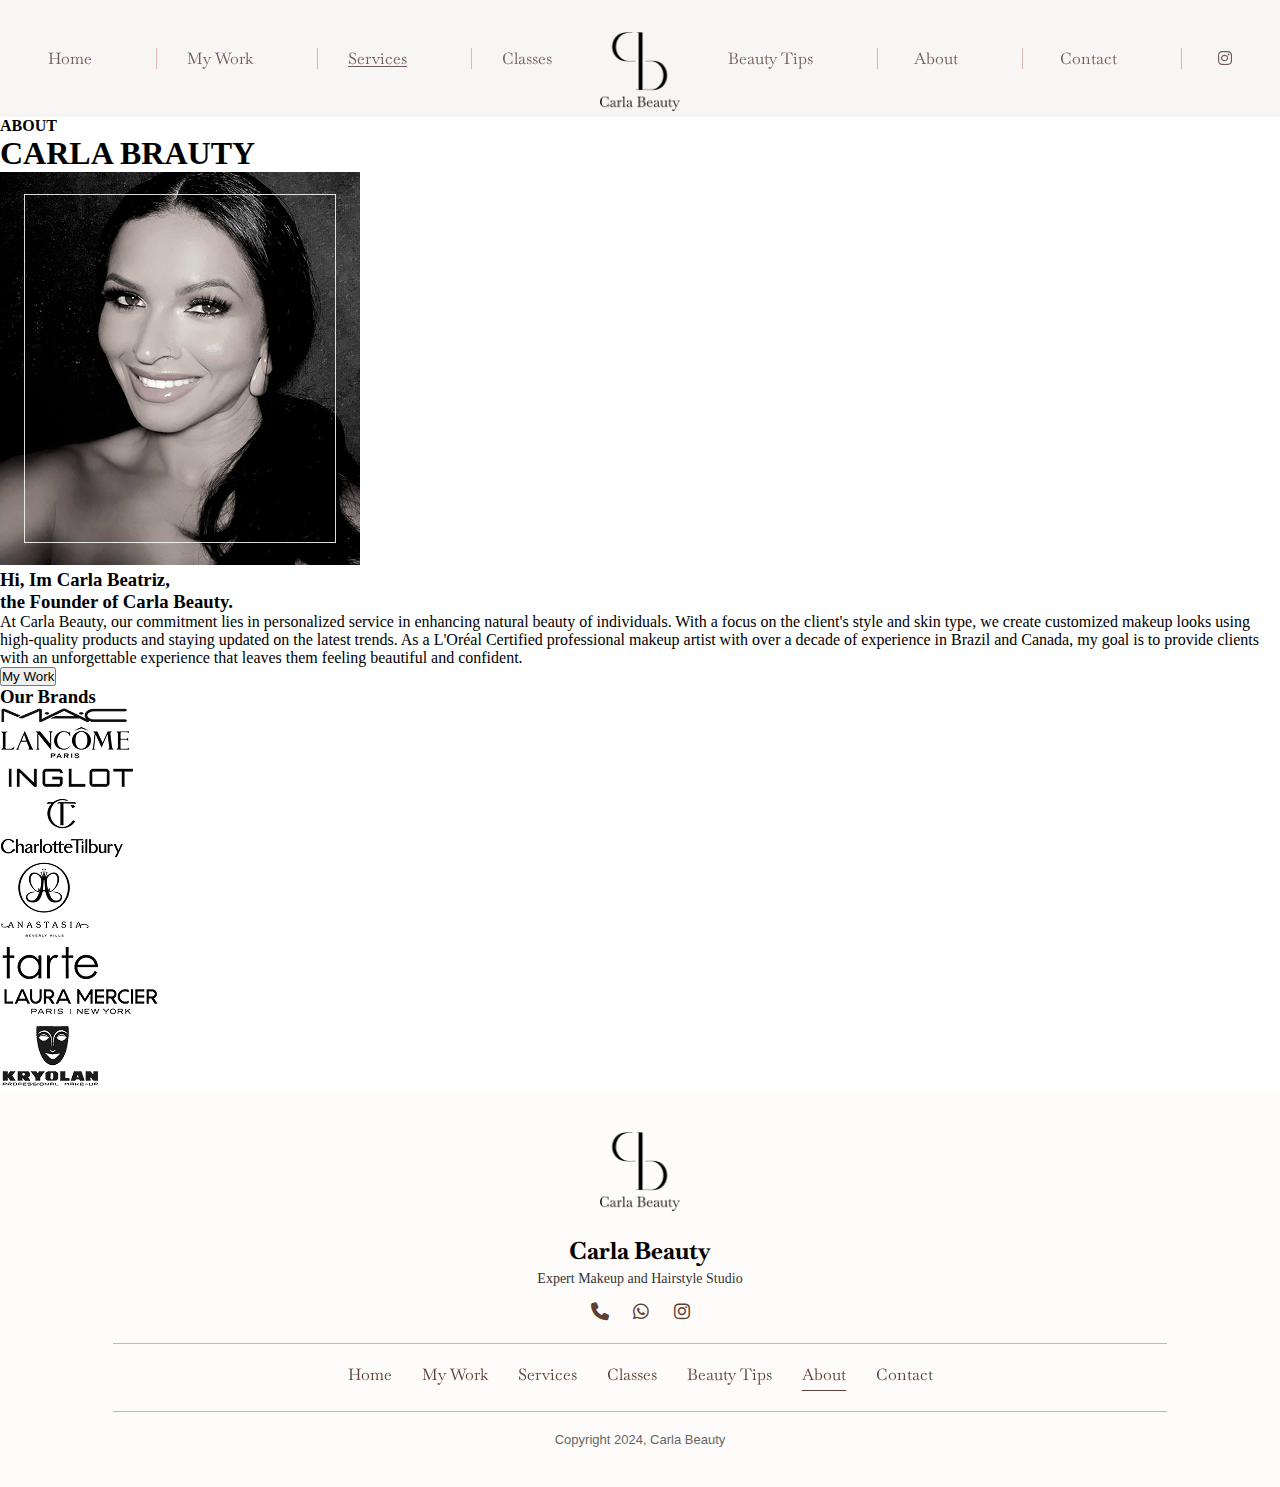
<file: about.html>
<!DOCTYPE html>
<html lang="en">
<head>
    <meta charset="UTF-8">
    <meta name="viewport" content="width=device-width, initial-scale=1.0">
    <title>About Me</title>
    <link href="https://cdn.jsdelivr.net/npm/bootstrap@5.3.7/dist/css/bootstrap.min.css" rel="stylesheet" integrity="sha384-LN+7fdVzj6u52u30Kp6M/trliBMCMKTyK833zpbD+pXdCLuTusPj697FH4R/5mcr" crossorigin="anonymous">
    <link rel="stylesheet" href="/assets/css/style.css">
    <link rel="stylesheet" href="https://cdnjs.cloudflare.com/ajax/libs/font-awesome/6.5.0/css/all.min.css" />
</head>
<body>
    <!-- Copied items -->
        <!-- <div class="container"> -->

        <!-- Header -->
        <header>
            <div class="desktop-header">
                <nav>
                    <menu>
                        <li class="home">
                            <a href="#">Home</a>
                        </li>
                        <li class="work">
                            <a href="#">My Work</a>
                        </li>
                        <li class="services">
                            <a href="#">Services</a>
                        </li>
                        <li class="classes">
                            <a href="#">Classes</a>
                        </li>
                    </menu>
                </nav>
                <div class="logo"><a href="#"><img src="./assets/images/logo.png" alt="BC Beauty Logo"></a></div>
                <nav>
                    <menu>
                        <li class="tips">
                            <a href="#">Beauty Tips</a>
                        </li>
                        <li class="about active">
                            <a href="#">About</a>
                        </li>
                        <li class="contact">
                            <a href="#">Contact</a>
                        </li>
                        <li class="instagram">
                            <a href="#"><i class="fa-brands fa-instagram"></i></a>
                        </li>
                    </menu>
                </nav>
            </div>

            <div class="mobile-header">
                <nav>
                    <input type="checkbox" id="burger-menu">
                    <label for="burger-menu" class="open-menu"><i class="fa-solid fa-bars" style="color: #725a58; font-size: 2rem;"></i></label>
                    <label for="burger-menu" class="close-menu"><i class="fa-solid fa-xmark" style="color: #725a58;"></i></label>

                    <menu>
                        <li class="home">
                            <a href="#">Home</a>
                        </li>
                        <li class="work">
                            <a href="#">My Work</a>
                        </li>
                        <li class="services">
                            <a href="#">Services</a>
                        </li>
                        <li class="classes">
                            <a href="#">Classes</a>
                        </li>
                        <li class="tips">
                            <a href="#">Beauty Tips</a>
                        </li>
                        <li class="about">
                            <a href="#">About</a>
                        </li>
                        <li class="contact">
                            <a href="#">Contact</a>
                        </li>
                        <div class="icons">
                            <ul>
                                <li>
                                    <a href="#"><i class="fa-solid fa-phone"></i></a>
                                </li>
                                <li>
                                    <a href="#"><i class="fa-brands fa-whatsapp"></i></a>
                                </li>
                                <li>
                                    <a href="#"><i class="fa-brands fa-instagram"></i></a>
                                </li>
                            </ul>
                        </div>
                        <p>Expert Makeup and Hairstyle Studio</p>
                    </menu>

                    <div class="logo">
                        <a href="#"><img src="./assets/images/logo.png" alt="BC Beauty Logo"></a>
                    </div>
                    <div class="instagram-icon">
                        <a href="#"><i class="fa-brands fa-instagram"></i></a>
                    </div>
                </nav>
            </div>
        </header>

        <!-- About page main -->
        <section class="aboutMe w-full" id="about">
            <div class="d-flex flex-column justify-content-center px-2 py-5 title-container">
            <h4 class="d-flex justify-content-center page-title">ABOUT</h4>
            <h1 class="h1-cap d-flex justify-content-center">CARLA BRAUTY</h1>
            </div>

            <div class="about-description-card">
                <img src="/assets/images/picture_aboutMe.png" alt="picture of me" >

                <div class="about-text-container">
                    <h3 class="h5">Hi, Im Carla Beatriz, <br>the Founder of Carla Beauty.</h3>

                    <p>
                        At Carla Beauty, our commitment lies in personalized service in enhancing natural beauty of individuals. 
                        With a focus on the client's style and skin type, we create customized makeup looks using high-quality products and staying updated on the latest trends. 
                        As a L'Oréal Certified professional makeup artist with over a decade of experience in Brazil and Canada, my goal is to provide clients with an unforgettable experience that leaves them feeling beautiful and confident.
                    </p>
                    
                    <div class=" btn-aboutMe-container">
                    <button class="btn-aboutMe">My Work</button>
                    </div>
                </div>
        
            </div>

            <div class="brand-container">
                <h3 class="h5 d-flex justify-content-center pt-3 pb-2">Our Brands</h3>
                <div class="d-flex justify-content-center px-1">

                    <div class="brand-logo-container">
                        <!-- MAC -->
                        <div class = "logo-container" >
                            <img src="/assets/images/MAC_Cosmetics_logo.png" alt="MAC Cosmetics Logo">
                        </div>
                        <!-- Lancome -->
                        <div class = "logo-container" >
                            <img src="/assets/images/Lancôme_logo.png" alt="Lancome Logo">
                        </div>
                        <!-- INGLOT -->
                        <div class = "logo-container" >
                            <img src="/assets/images/inglot_logo.png" alt="INGLOT Logo">
                        </div>
                        <!-- Charlotte Tilbury -->
                        <div class = "logo-container" >
                            <img src="/assets/images/charlotteTilbury_logo.png" alt="Charlotte Tilbury Logo">
                        </div>
                        <!-- Anastasia -->
                        <div class = "logo-container" >
                            <img src="/assets/images/anastasia_logo.png" alt="Anastasia Logo">
                        </div>
                        <!-- tarte -->
                        <div class = "logo-container" >
                            <img src="/assets/images/tarte_logo.png" alt="Tarte Logo">
                        </div>
                        <!-- Laura Mercer -->
                        <div class = "logo-container" >
                            <img src="/assets/images/Laura Mercier_logo.png" alt="Laura Mercer Logo">
                        </div>
                        <!-- KRYOLAN -->
                        <div class = "logo-container" >
                            <img src="/assets/images/kryolan_logo.png" alt="KRYOLAN Logo">
                        </div>
                    </div>

                </div>
            </div>
        </section>

        <!-- Footer -->
        <footer class="footer">
            <div class="footer-top">
            <img class="footer-logo" src="assets/images/logo.png" alt="Carla Beauty Logo" />
            <h2 class="footer-title">Carla Beauty</h2>
            <p class="footer-subtitle">Expert Makeup and Hairstyle Studio</p>
            <div class="footer-icons">
                <i class="fa-solid fa-phone"></i>
                <i class="fa-brands fa-whatsapp"></i>
                <i class="fa-brands fa-instagram"></i>
            </div>
            </div>

            <hr class="divider">

            <nav class="footer-nav">
            <a href="#">Home</a>
            <a href="#">My Work</a>
            <a href="#">Services</a>
            <a href="#">Classes</a>
            <a href="#">Beauty Tips</a>
            <a href="#" class="active">About</a>
            <a href="#">Contact</a>
            </nav>

            <hr class="divider">

            <div class="footer-bottom">
            <p>Copyright 2024, Carla Beauty</p>
            </div>
        </footer>
    <!-- </div> -->
    <script src="./assets/js/script.js"></script>

</body>
</html>
</file>
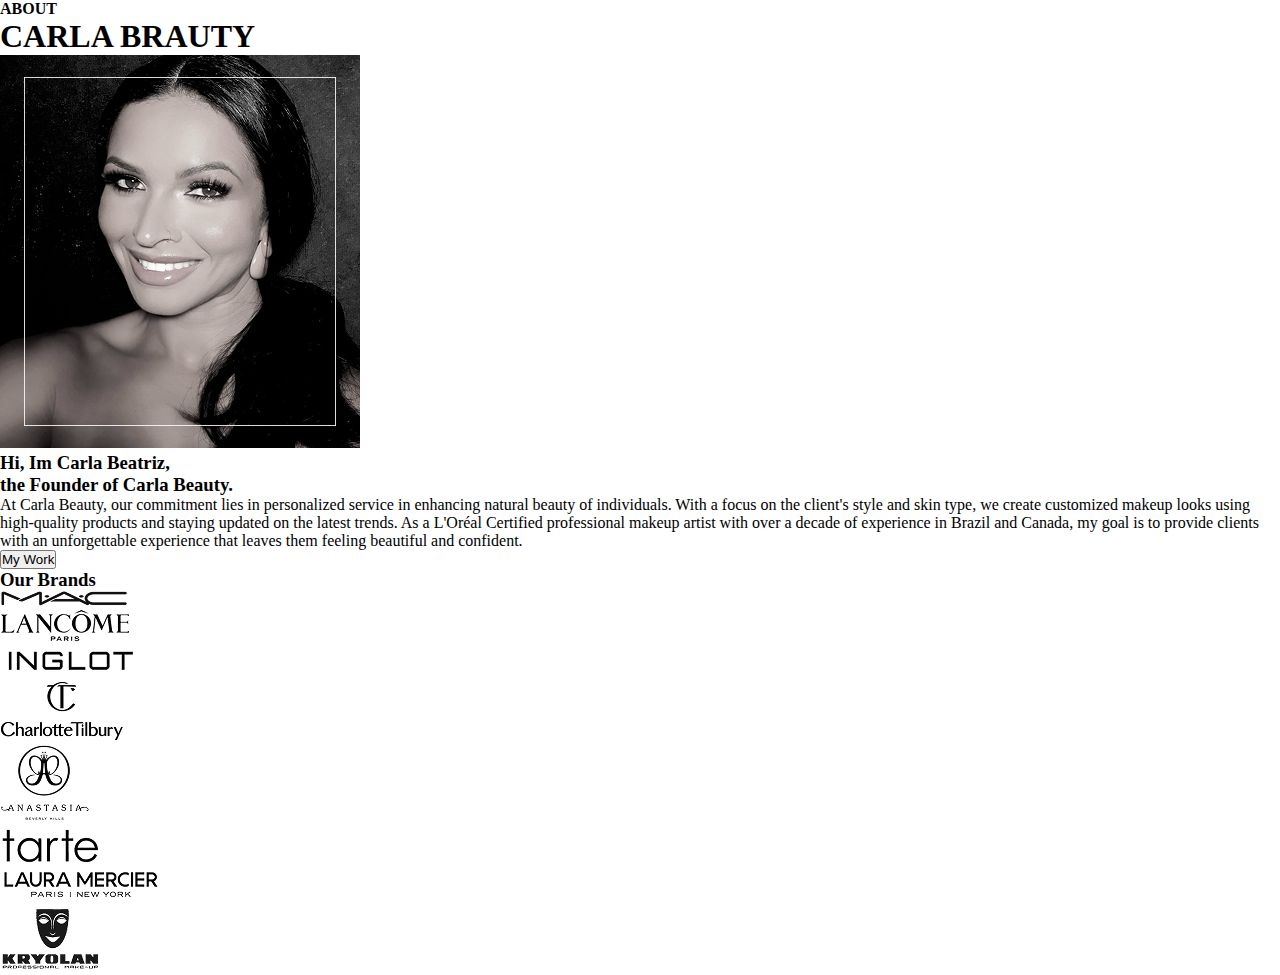
<file: aboute.html>
<!DOCTYPE html>
<html lang="en">
<head>
    <meta charset="UTF-8">
    <meta name="viewport" content="width=device-width, initial-scale=1.0">
    <title>About Me</title>
    <link href="https://cdn.jsdelivr.net/npm/bootstrap@5.3.7/dist/css/bootstrap.min.css" rel="stylesheet" integrity="sha384-LN+7fdVzj6u52u30Kp6M/trliBMCMKTyK833zpbD+pXdCLuTusPj697FH4R/5mcr" crossorigin="anonymous">
    <link rel="stylesheet" href="/assets/css/style.css">
</head>
<body>
    <section class="aboutMe w-full">
        <div class="d-flex flex-column justify-content-center px-2 py-5">
        <h4 class="d-flex justify-content-center">ABOUT</h4>
        <h1 class="h1-cap d-flex justify-content-center">CARLA BRAUTY</h1>
        </div>

        <div class="about-description-card">
            <img src="/assets/images/picture_aboutMe.png" alt="picture of me" >

            <div class="about-text-container">
                <h3 class="h5">Hi, Im Carla Beatriz, <br>the Founder of Carla Beauty.</h3>

                <p>
                    At Carla Beauty, our commitment lies in personalized service in enhancing natural beauty of individuals. 
                    With a focus on the client's style and skin type, we create customized makeup looks using high-quality products and staying updated on the latest trends. 
                    As a L'Oréal Certified professional makeup artist with over a decade of experience in Brazil and Canada, my goal is to provide clients with an unforgettable experience that leaves them feeling beautiful and confident.
                </p>
                
                <div class=" btn-aboutMe-container">
                <button class="btn-aboutMe">My Work</button>
                </div>
            </div>
    
        </div>

        <div class="brand-container">
            <h3 class="h5 d-flex justify-content-center pt-3 pb-2">Our Brands</h3>
            <div class="d-flex justify-content-center px-1">

                <div class="brand-logo-container">
                    <!-- MAC -->
                    <div class = "logo-container" >
                        <img src="/assets/images/MAC_Cosmetics_logo.png" alt="MAC Cosmetics Logo">
                     </div>
                    <!-- Lancome -->
                    <div class = "logo-container" >
                        <img src="/assets/images/Lancôme_logo.png" alt="Lancome Logo">
                    </div>
                    <!-- INGLOT -->
                    <div class = "logo-container" >
                        <img src="/assets/images/inglot_logo.png" alt="INGLOT Logo">
                    </div>
                    <!-- Charlotte Tilbury -->
                    <div class = "logo-container" >
                        <img src="/assets/images/charlotteTilbury_logo.png" alt="Charlotte Tilbury Logo">
                    </div>
                    <!-- Anastasia -->
                    <div class = "logo-container" >
                        <img src="/assets/images/anastasia_logo.png" alt="Anastasia Logo">
                    </div>
                    <!-- tarte -->
                    <div class = "logo-container" >
                        <img src="/assets/images/tarte_logo.png" alt="Tarte Logo">
                    </div>
                    <!-- Laura Mercer -->
                    <div class = "logo-container" >
                        <img src="/assets/images/Laura Mercier_logo.png" alt="Laura Mercer Logo">
                    </div>
                    <!-- KRYOLAN -->
                    <div class = "logo-container" >
                        <img src="/assets/images/kryolan_logo.png" alt="KRYOLAN Logo">
                    </div>
                </div>

            </div>
        </div>
    </section>
    
</body>
</html>
</file>
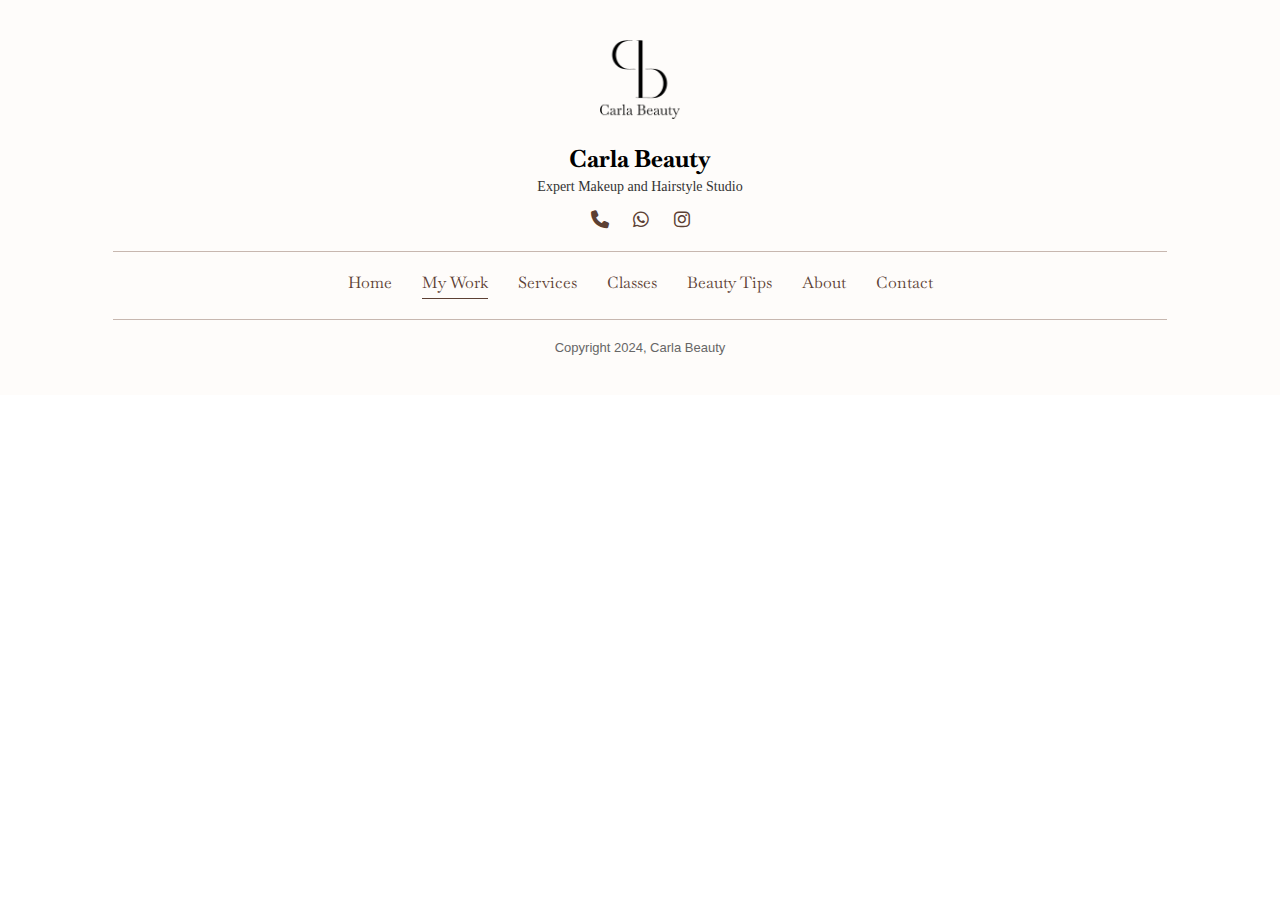
<file: footer.html>
<!DOCTYPE html>
<html lang="en">
<head>
  <meta charset="UTF-8" />
  <meta name="viewport" content="width=device-width, initial-scale=1.0" />
  <title>Carla Beauty</title>

  <link rel="stylesheet" href="assets/css/style.css" />
  <link rel="stylesheet" href="https://cdnjs.cloudflare.com/ajax/libs/font-awesome/6.5.0/css/all.min.css" />
  <link href="https://fonts.googleapis.com/css2?family=Baskervville&family=Avenir&display=swap" rel="stylesheet">
</head>
<body>

  <footer class="footer">
    <div class="footer-top">
      <img class="footer-logo" src="assets/images/logo.png" alt="Carla Beauty Logo" />
      <h2 class="footer-title">Carla Beauty</h2>
      <p class="footer-subtitle">Expert Makeup and Hairstyle Studio</p>
      <div class="footer-icons">
        <i class="fa-solid fa-phone"></i>
        <i class="fa-brands fa-whatsapp"></i>
        <i class="fa-brands fa-instagram"></i>
      </div>
    </div>

    <hr class="divider">

    <nav class="footer-nav">
      <a href="#">Home</a>
      <a href="#" class="active">My Work</a>
      <a href="#">Services</a>
      <a href="#">Classes</a>
      <a href="#">Beauty Tips</a>
      <a href="#">About</a>
      <a href="#">Contact</a>
    </nav>

    <hr class="divider">

    <div class="footer-bottom">
      <p>Copyright 2024, Carla Beauty</p>
    </div>
  </footer>

</body>
</html>
</file>
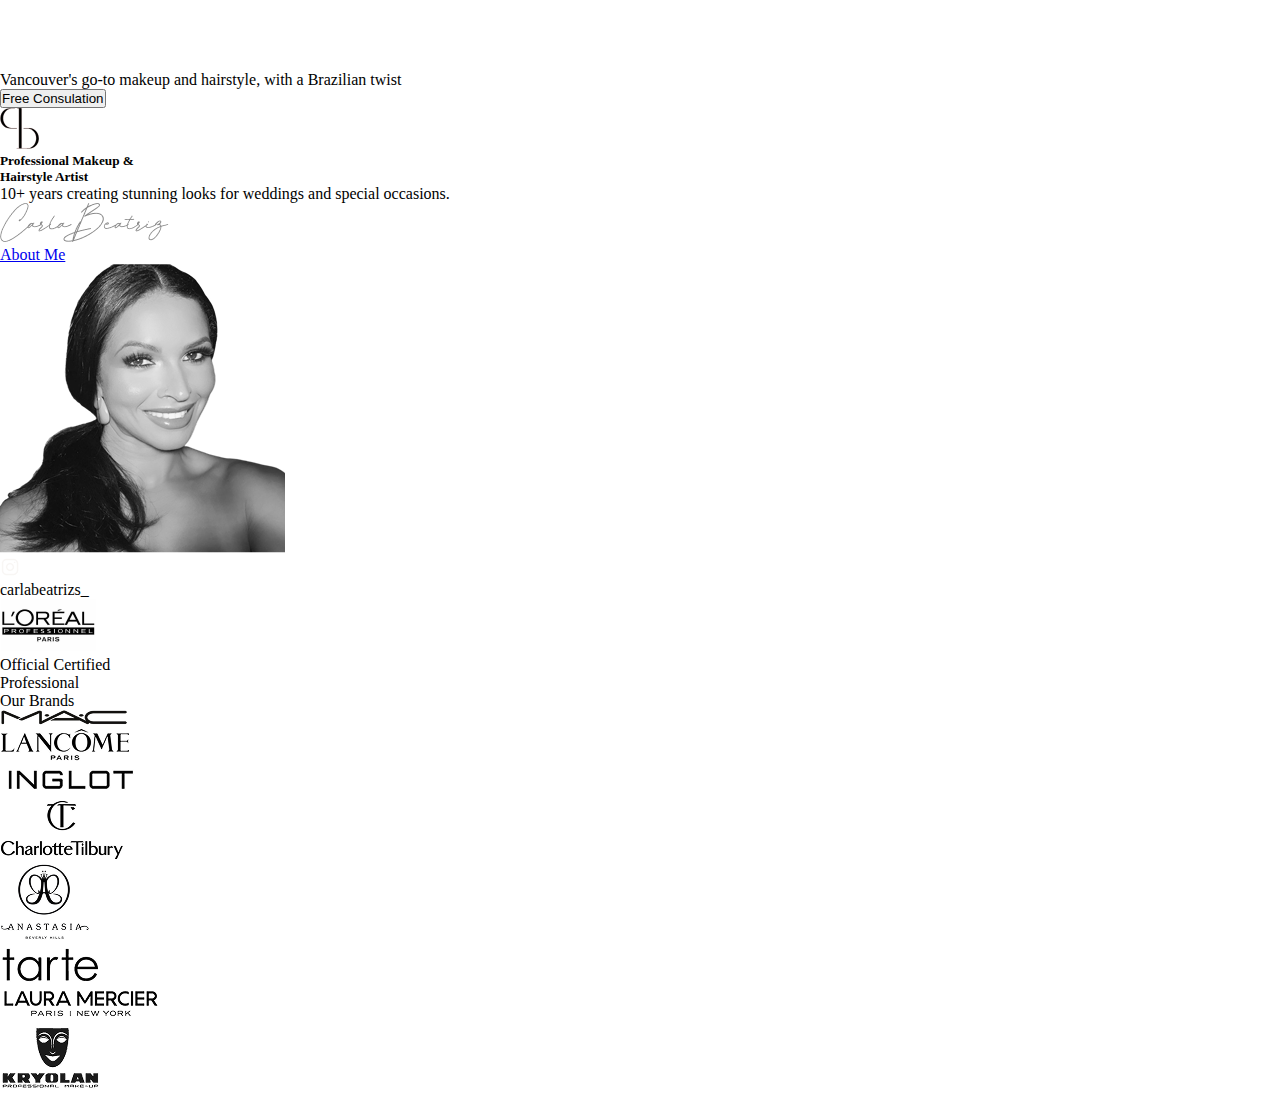
<file: homepage.html>
<!DOCTYPE html>
<html lang="en">
<head>
    <meta charset="UTF-8">
    <meta name="viewport" content="width=device-width, initial-scale=1.0">
    <title>Home

    </title>
    <link href="https://cdn.jsdelivr.net/npm/bootstrap@5.3.7/dist/css/bootstrap.min.css" rel="stylesheet" integrity="sha384-LN+7fdVzj6u52u30Kp6M/trliBMCMKTyK833zpbD+pXdCLuTusPj697FH4R/5mcr" crossorigin="anonymous">
    <link rel="stylesheet" href="assets/css/style.css">
</head>
<body>
    <!-- Hero -->
    <section class="hero-container">
        <div class="hero-text-container">
            <img src="/assets/images/CarlaBeauty_signiture.png" alt="Carla Beauty Signiture">

            <div class="hero-paragraph">
                <div>Vancouver's go-to makeup and hairstyle, with a Brazilian twist</div>

                <button class="hero-btn">Free Consulation</button>
            </div>

        </div>
    </section>

    <!-- About Me -->
     <section class="home-aboutMe">

            <div class="top-container">
                <div class="about-top-container cl_logo">
                    <img src="/assets/images/cb_logo.svg" class="cl_logo" alt="Carla Beauty logo">
                </div>

                <div class="about-top-container">
                    <h5>Professional Makeup & <br>Hairstyle Artist</h5>
                </div>
                <div class="about-top-container">
                    <div>10+ years creating stunning looks for weddings and special occasions.</div>
                </div>
                <div class="about-top-container">
                    <img src="/assets/images/CarlaBeatriz.png" class="signiture_cb" alt="CarlaBeatriz Signiture">
                </div>
                <div class="about-top-container">
                    <a href="#about">About Me</a>
                </div>
            </div>

            <div class="about-picture-card">
                <div class="about-picture-card-top">
                    <img src="/assets/images/selfpicture.png" alt="My Picture" class="aboutMe-picture">
                    <div class="instagram-account">
                        <img src="/assets/images/instagram_icon.png" alt="Instagram Account" class="instagram_icon">
                        <div>carlabeatrizs_</div>
                    </div>
                </div>

                <div class="about-picture-card-bottom">
                    <div>
                    <img src="/assets/images/Loreal_logo.png" alt="loreal_logo" class="loreal_logo">
                    <p>Official Certified <br>Professional</p>
                    </div>
                </div>
            </div>
    </section>


<!-- Our Brands -->
        <div class="brand-container">
            <div class="brands-text-container">
            <div class="brands-text section-divider">
                <span class="brands-text">Our Brands</span>
            </div>
            </div>

            <div class="brand-logo-container">
                <!-- MAC -->
                <div class = "logo-container" >
                    <img src="/assets/images/MAC_Cosmetics_logo.png" alt="MAC Cosmetics Logo">
                </div>
                <!-- Lancome -->
                <div class = "logo-container" >
                    <img src="/assets/images/Lancôme_logo.png" alt="Lancome Logo">
                </div>
                <!-- INGLOT -->
                <div class = "logo-container" >
                    <img src="/assets/images/inglot_logo.png" alt="INGLOT Logo">
                </div>
                <!-- Charlotte Tilbury -->
                <div class = "logo-container" >
                    <img src="/assets/images/charlotteTilbury_logo.png" alt="Charlotte Tilbury Logo">
                </div>
                <!-- Anastasia -->
                <div class = "logo-container" >
                    <img src="/assets/images/anastasia_logo.png" alt="Anastasia Logo">
                </div>
                <!-- tarte -->
                <div class = "logo-container" >
                    <img src="/assets/images/tarte_logo.png" alt="Tarte Logo">
                </div>
                <!-- Laura Mercer -->
                <div class = "logo-container" >
                    <img src="/assets/images/Laura Mercier_logo.png" alt="Laura Mercer Logo">
                </div>
                <!-- KRYOLAN -->
                <div class = "logo-container" >
                    <img src="/assets/images/kryolan_logo.png" alt="KRYOLAN Logo">
                </div>
            </div>
            </div>
        </div>


    
</body>
</file>
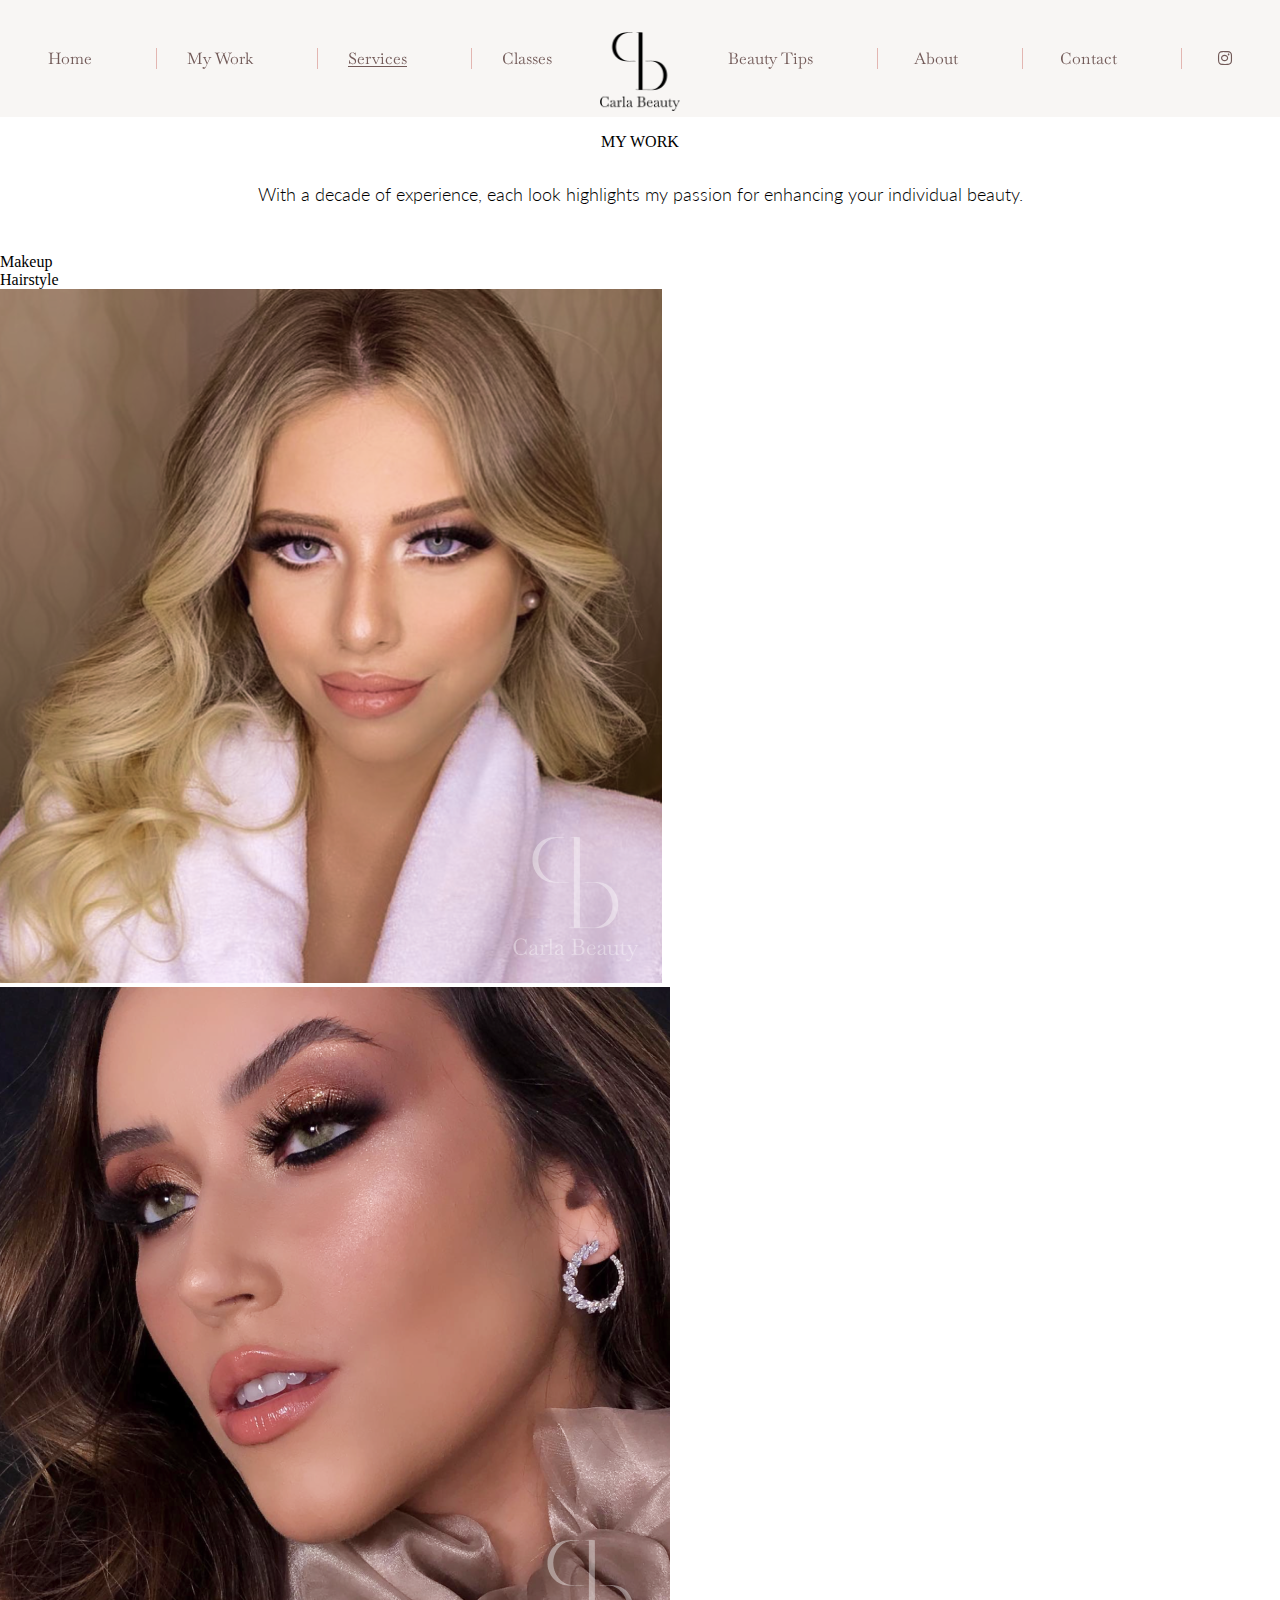
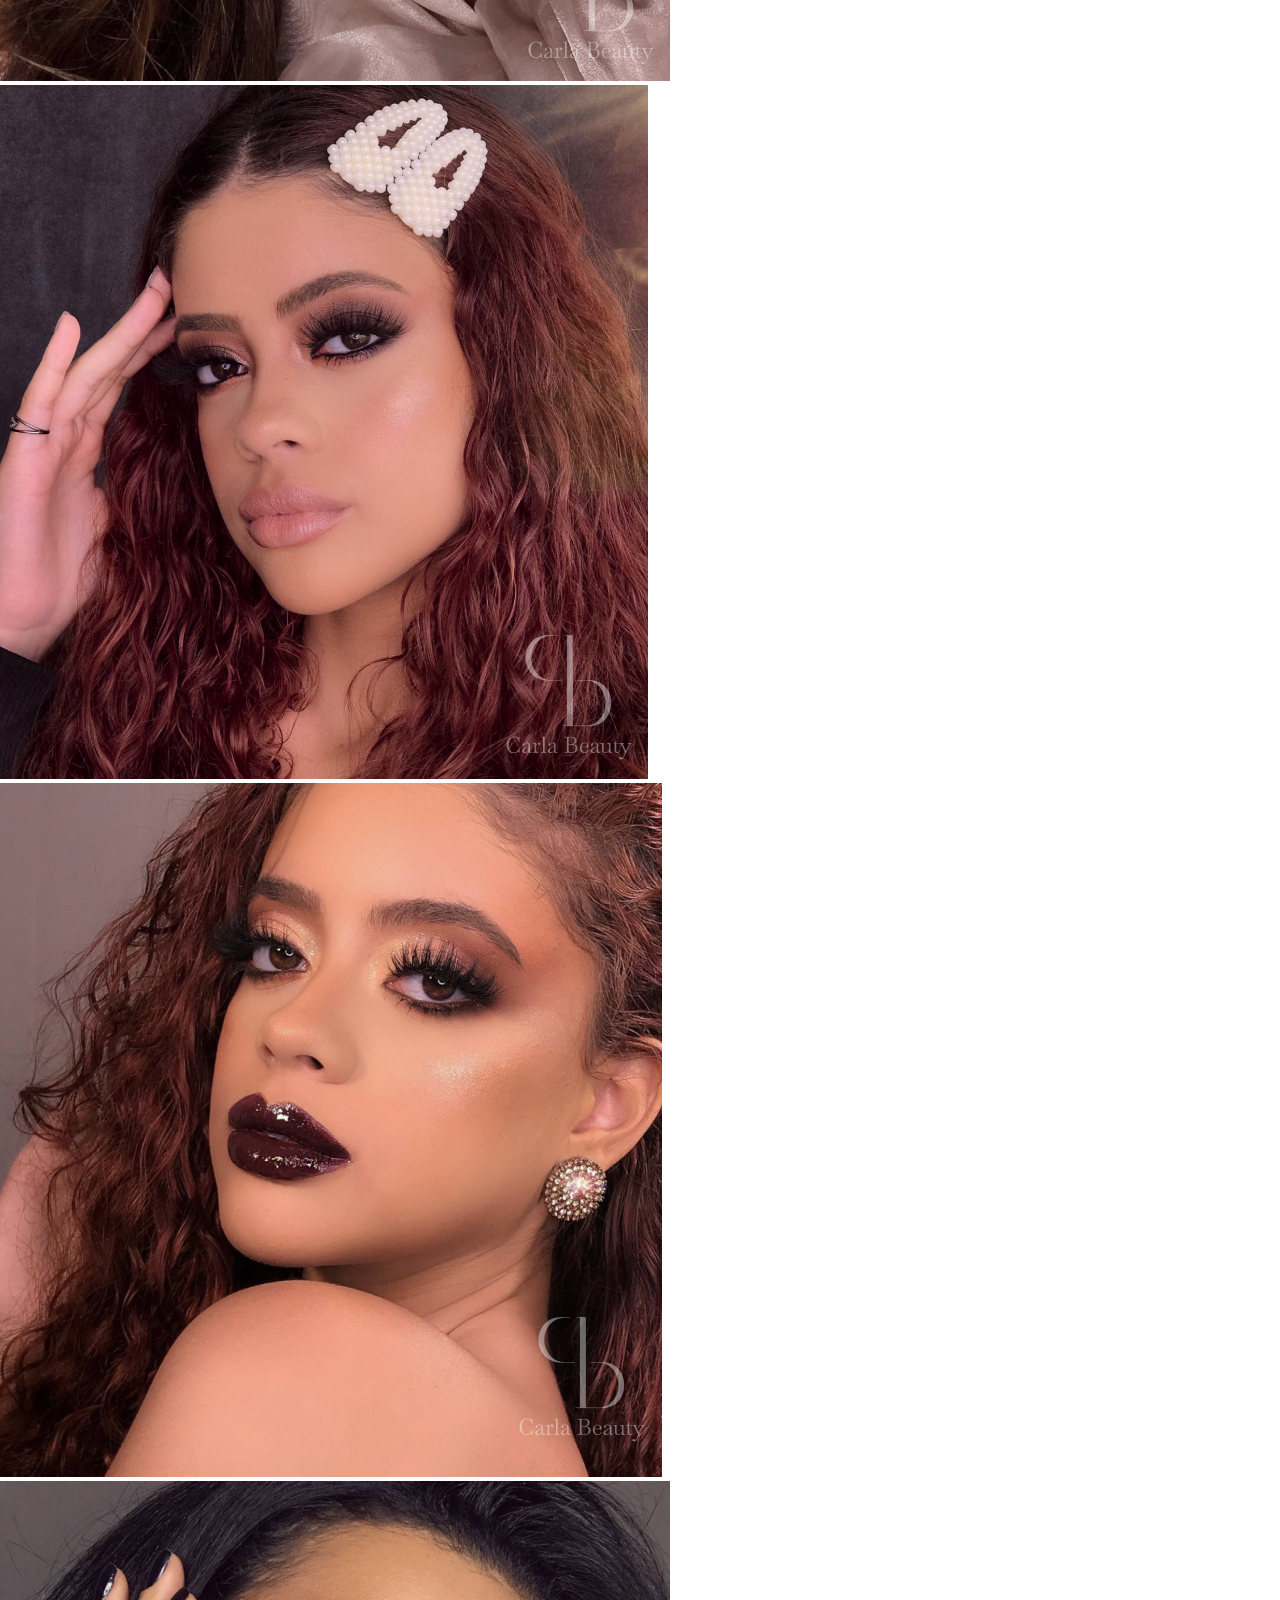
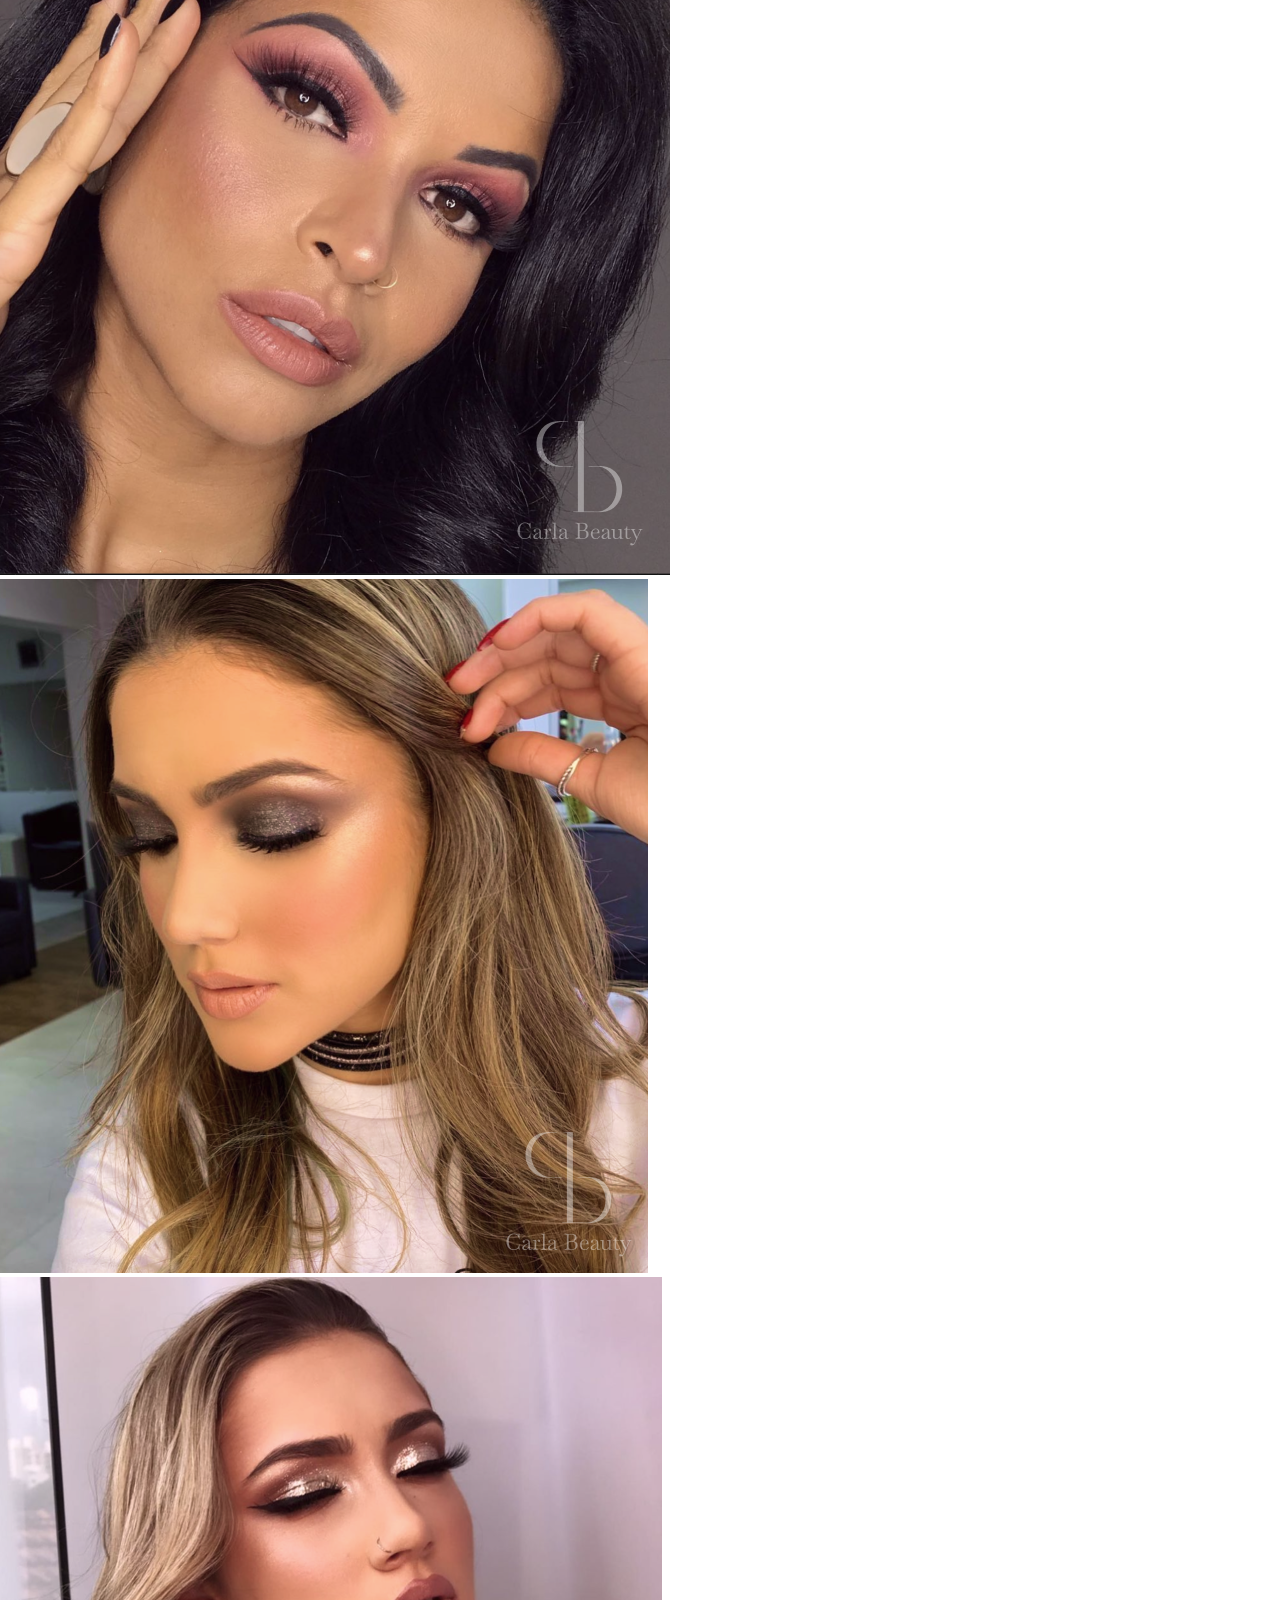
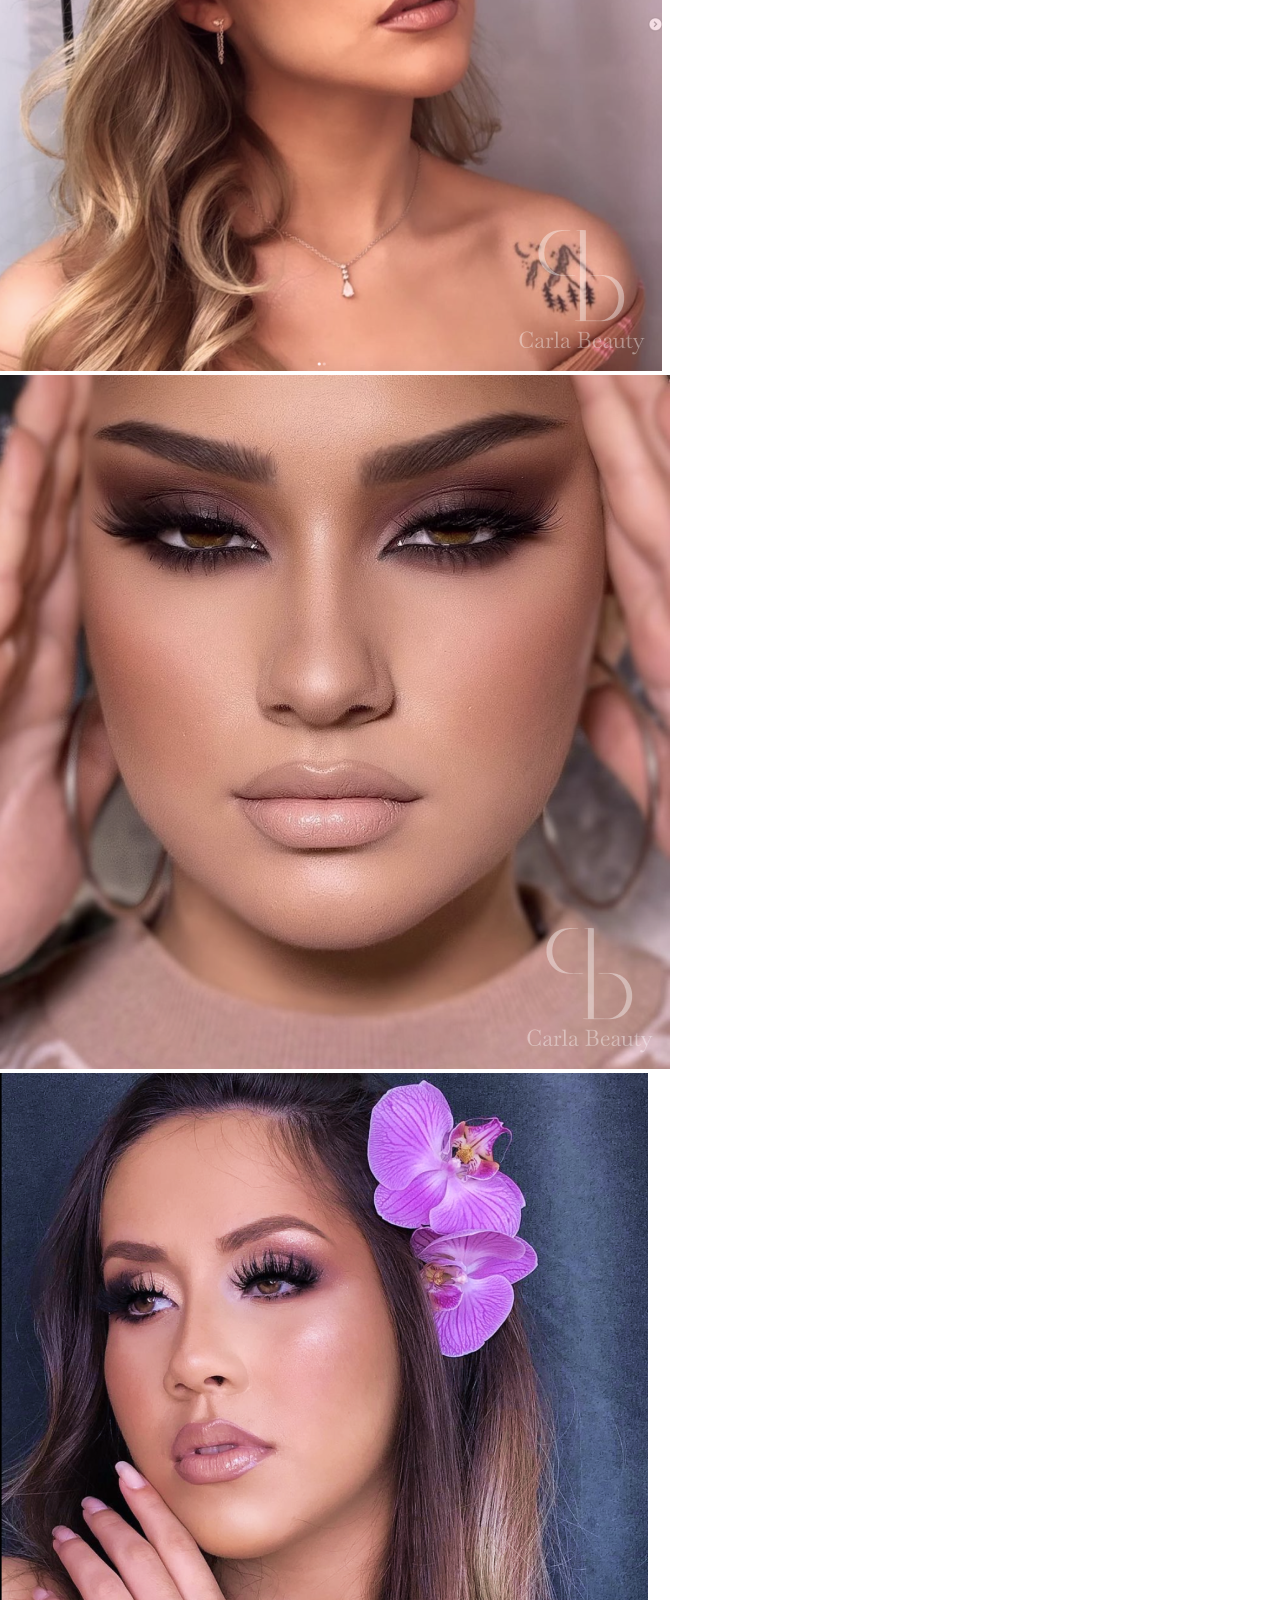
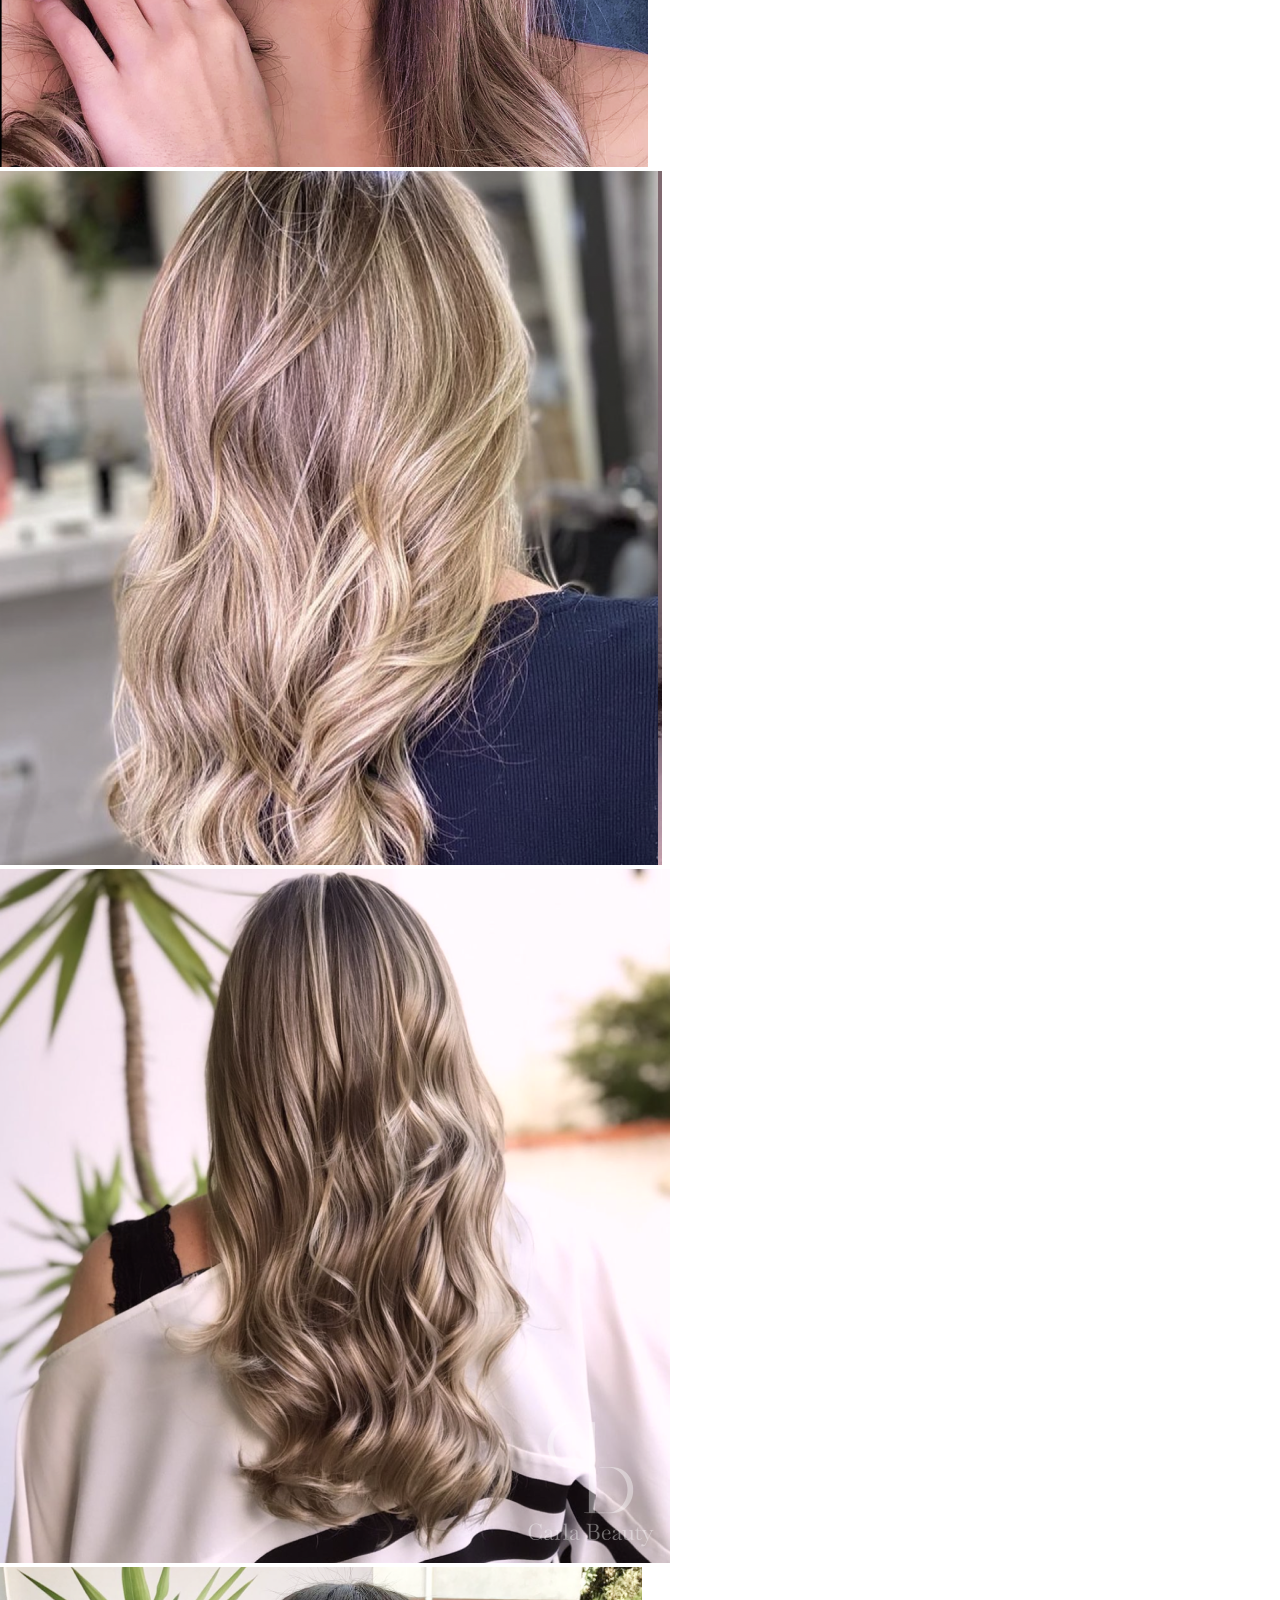
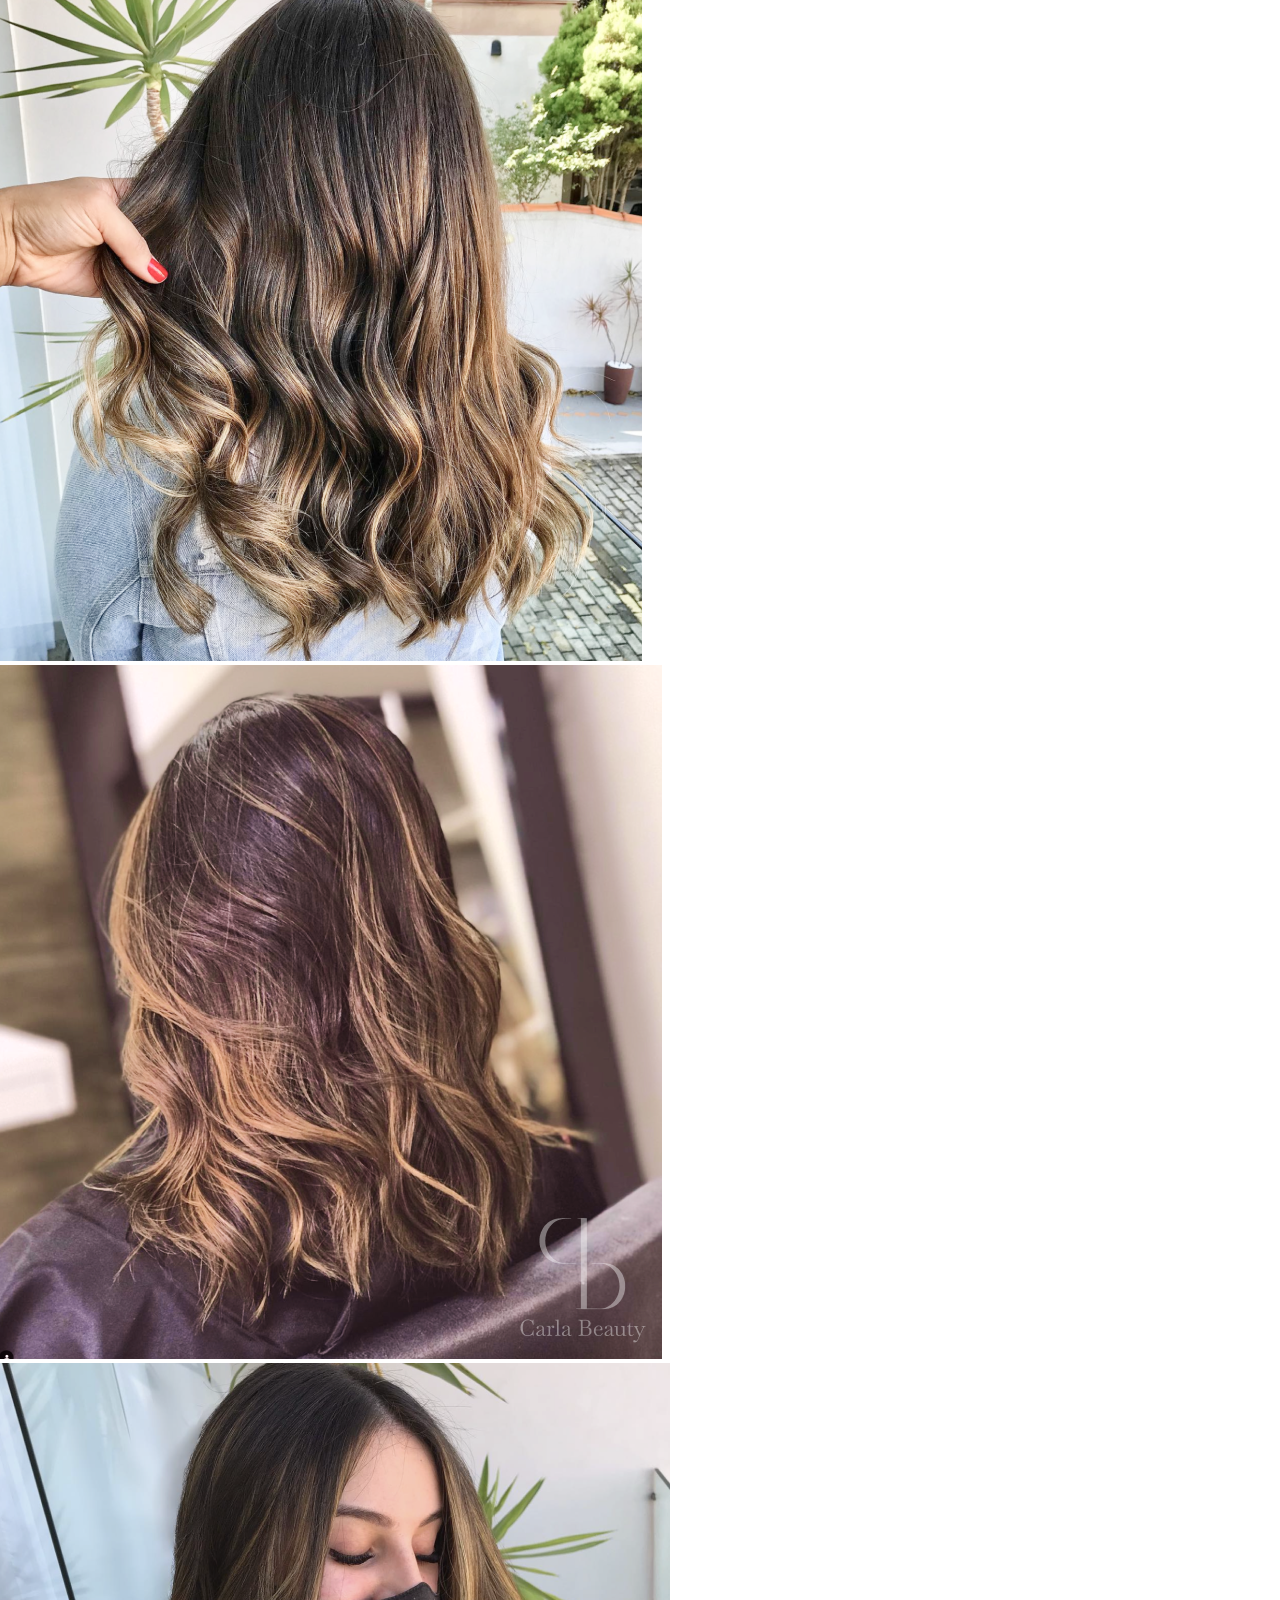
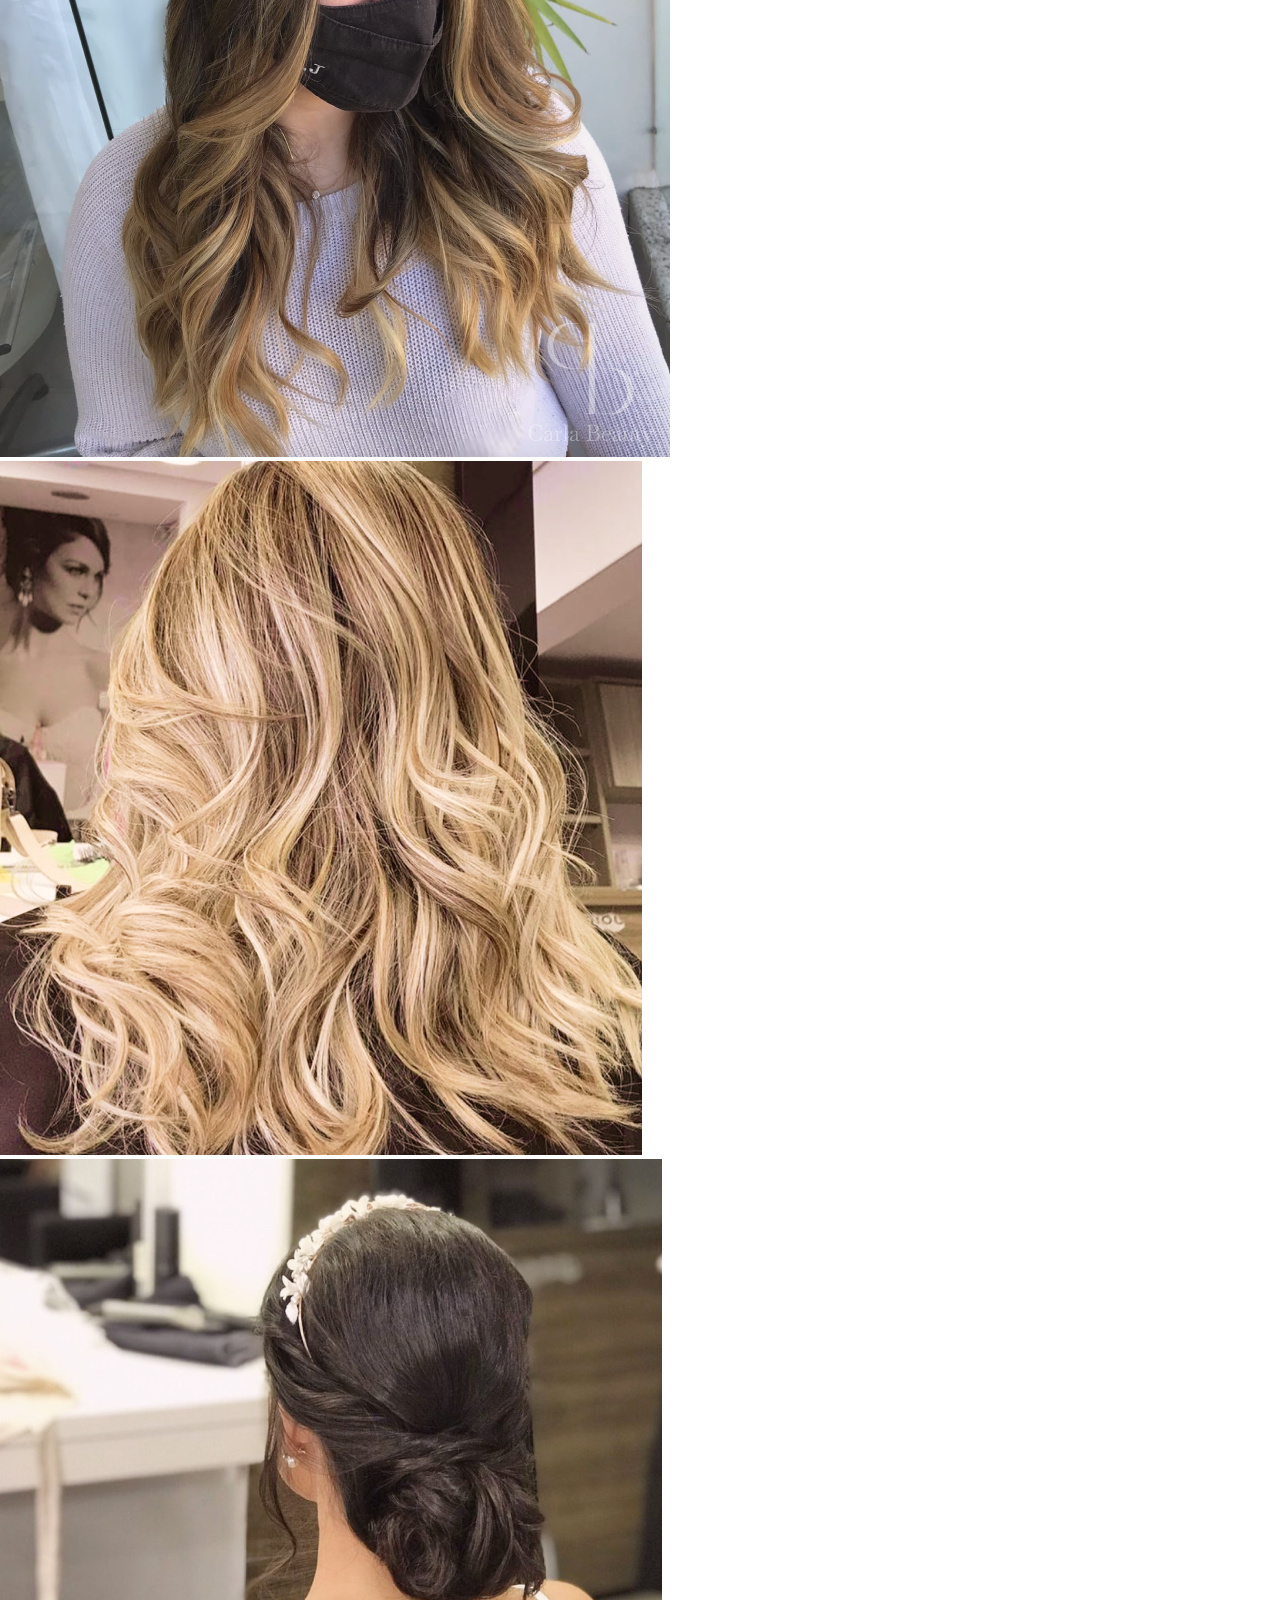
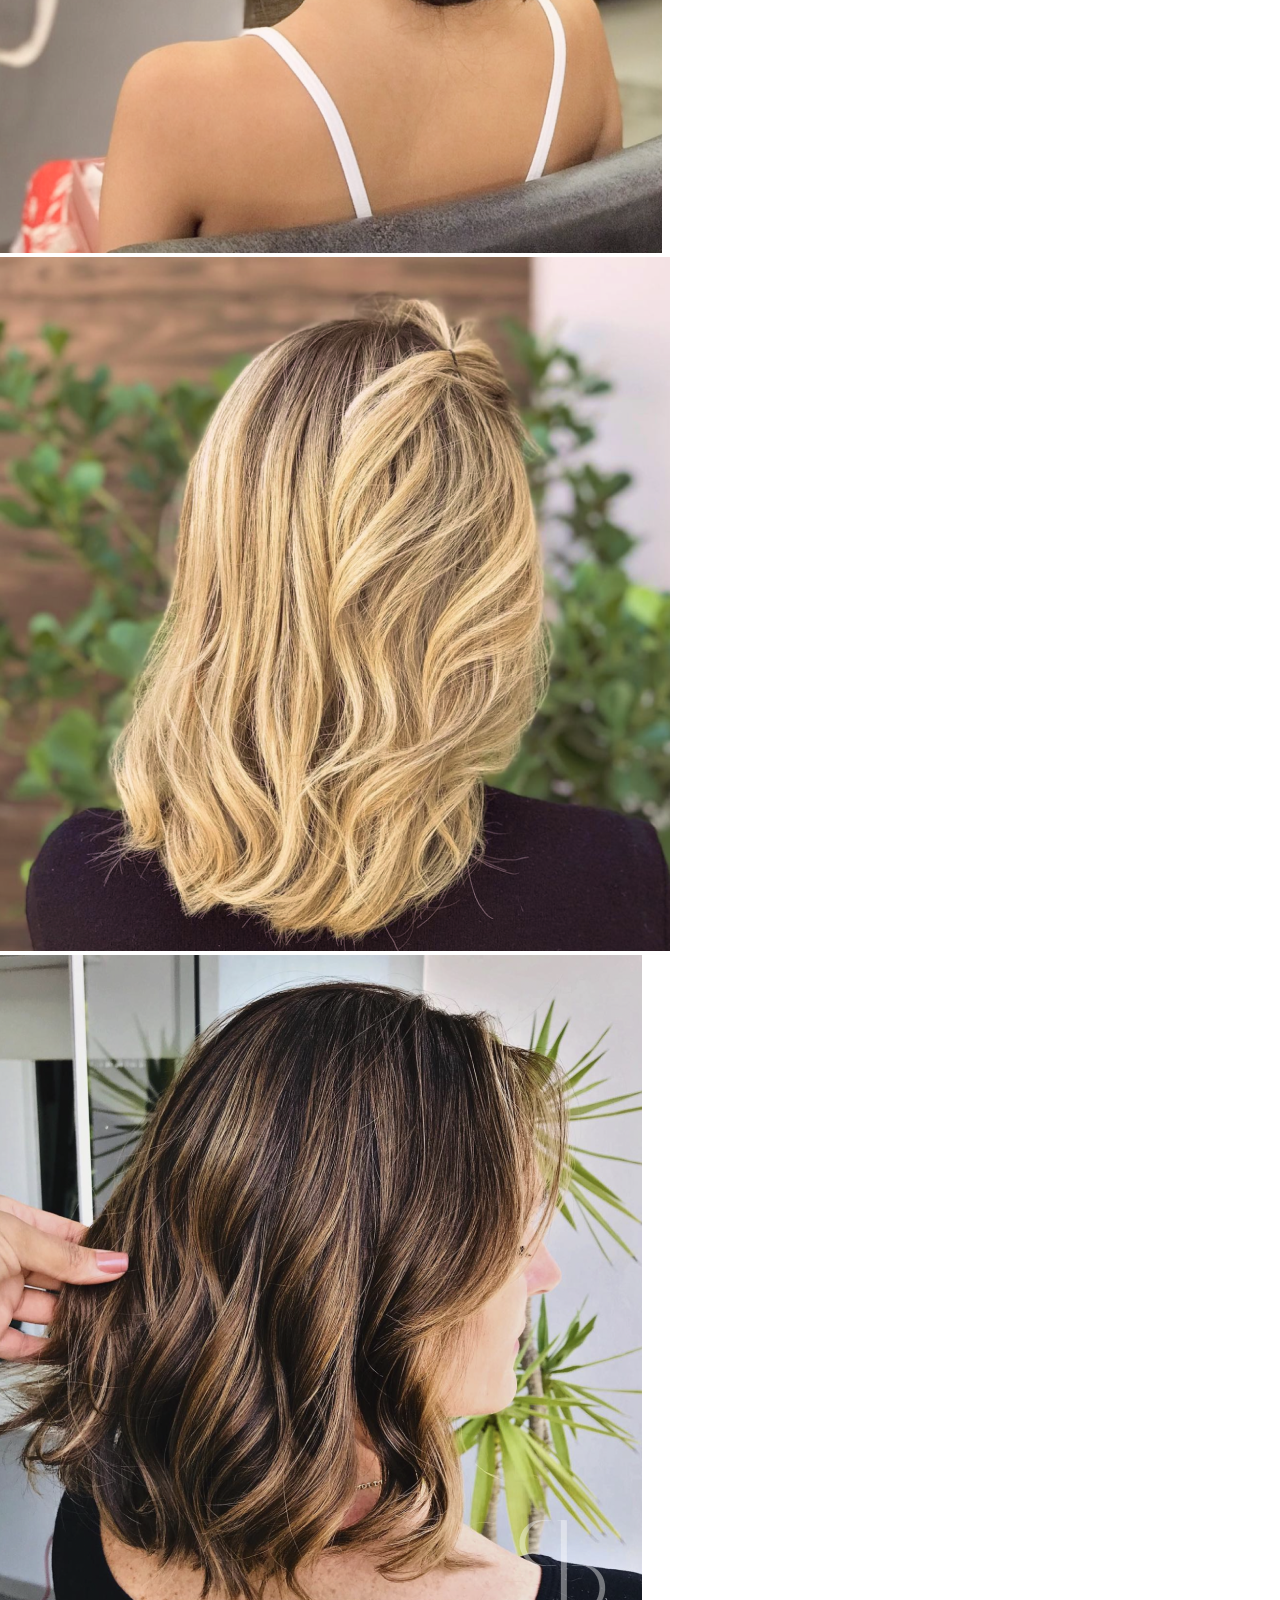
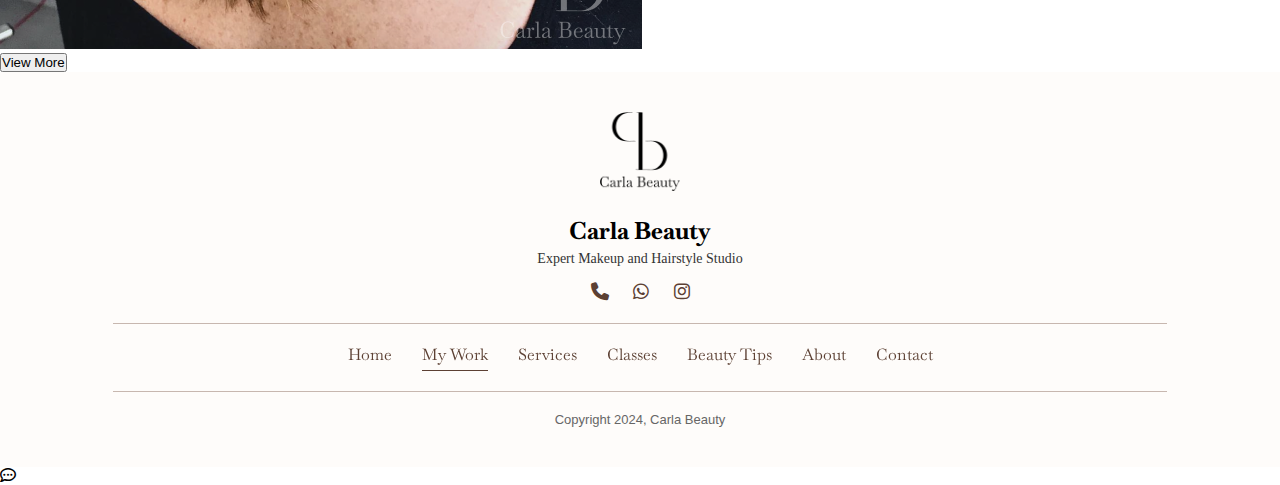
<file: portafolio.html>
<!DOCTYPE html>
<html lang="en">
<head>
  <meta charset="UTF-8" />
  <meta name="viewport" content="width=device-width, initial-scale=1.0" />
  <title>Carla Beauty</title>

  <link rel="stylesheet" href="assets/css/style.css" />
  <link rel="stylesheet" href="https://cdnjs.cloudflare.com/ajax/libs/font-awesome/6.5.0/css/all.min.css" />
  <link href="https://fonts.googleapis.com/css2?family=Baskervville&family=Avenir&display=swap" rel="stylesheet">

</head>
<body>

  <div class="container">

    
    <header>
        <div class="desktop-header">
            <nav>
                <menu>
                    <li class="home">
                        <a href="#">Home</a>
                    </li>
                    <li class="work">
                        <a href="#">My Work</a>
                    </li>
                    <li class="services">
                        <a href="#">Services</a>
                    </li>
                    <li class="classes">
                        <a href="#">Classes</a>
                    </li>
                </menu>
            </nav>
            <div class="logo"><a href="#"><img src="./assets/images/logo.png" alt="BC Beauty Logo"></a></div>
            <nav>
                <menu>
                    <li class="tips">
                        <a href="#">Beauty Tips</a>
                    </li>
                    <li class="about">
                        <a href="#">About</a>
                    </li>
                    <li class="contact">
                        <a href="#">Contact</a>
                    </li>
                    <li class="instagram">
                        <a href="#"><i class="fa-brands fa-instagram"></i></a>
                    </li>
                </menu>
            </nav>
        </div>

        <div class="mobile-header">
            <nav>
                <input type="checkbox" id="burger-menu">
                <label for="burger-menu" class="open-menu"><i class="fa-solid fa-bars" style="color: #725a58; font-size: 2rem;"></i></label>
                <label for="burger-menu" class="close-menu"><i class="fa-solid fa-xmark" style="color: #725a58;"></i></label>

                <menu>
                    <li class="home">
                        <a href="#">Home</a>
                    </li>
                    <li class="work">
                        <a href="#">My Work</a>
                    </li>
                    <li class="services">
                        <a href="#">Services</a>
                    </li>
                    <li class="classes">
                        <a href="#">Classes</a>
                    </li>
                    <li class="tips">
                        <a href="#">Beauty Tips</a>
                    </li>
                    <li class="about">
                        <a href="#">About</a>
                    </li>
                    <li class="contact">
                        <a href="#">Contact</a>
                    </li>
                    <div class="icons">
                        <ul>
                            <li>
                                <a href="#"><i class="fa-solid fa-phone"></i></a>
                            </li>
                            <li>
                                <a href="#"><i class="fa-brands fa-whatsapp"></i></a>
                            </li>
                            <li>
                                <a href="#"><i class="fa-brands fa-instagram"></i></a>
                            </li>
                        </ul>
                    </div>
                    <p>Expert Makeup and Hairstyle Studio</p>
                </menu>

                <div class="logo">
                    <a href="#"><img src="./assets/images/logo.png" alt="BC Beauty Logo"></a>
                </div>
                <div class="instagram-icon">
                    <a href="#"><i class="fa-brands fa-instagram"></i></a>
                </div>
            </nav>
        </div>
    </header>

<section class="portfolio-page" id="my-work"> 

  <div class="title">
    <div class="my-work">MY WORK</div>
    <p class="text-wrapper">
      With a decade of experience, each look highlights my passion for enhancing your individual beauty.
    </p>
  </div>

  

  <main class="frame">
    <section class="portfolio">
      <nav class="portfolio-nav">
        <ul>
          <li class="tab active" data-tab="makeup">Makeup</li>
          <li class="tab" data-tab="hairstyle">Hairstyle</li>
        </ul>
      </nav>
  
      <div class="gallery tab-content" id="makeup">
        <img src="assets/images/make1.png" alt="Makeup 1" />
        <img src="assets/images/make2.png" alt="Makeup 2" />
        <img src="assets/images/make3.png" alt="Makeup 3" />
        <img src="assets/images/make4.png" alt="Makeup 4" />
        <img src="assets/images/make5.png" alt="Makeup 5" />
        <img src="assets/images/make6.png" alt="Makeup 6" />
        <img src="assets/images/make7.png" alt="Makeup 7" />
        <img src="assets/images/make8.png" alt="Makeup 8" />
        <img src="assets/images/make9.png" alt="Makeup 9" />
      </div>

  
      <div class="gallery tab-content hidden" id="hairstyle">
        <img src="assets/images/hair1.png" alt="Hairstyle 1" />
        <img src="assets/images/hair2.png" alt="Hairstyle 2" />
        <img src="assets/images/hair3.png" alt="Hairstyle 3" />
        <img src="assets/images/hair4.png" alt="Hairstyle 4" />
        <img src="assets/images/hair5.png" alt="Hairstyle 5" />
        <img src="assets/images/hair6.png" alt="Hairstyle 6" />
        <img src="assets/images/hair7.png" alt="Hairstyle 7" />
        <img src="assets/images/hair8.png" alt="Hairstyle 8" />
        <img src="assets/images/hair9.png" alt="Hairstyle 9" />
      </div>
      <button class="cta-button">View More</button>
    </section>
  </main>
</section>

  <footer class="footer">
    <div class="footer-top">
      <img class="footer-logo" src="assets/images/logo.png" alt="Carla Beauty Logo" />
      <h2 class="footer-title">Carla Beauty</h2>
      <p class="footer-subtitle">Expert Makeup and Hairstyle Studio</p>
      <div class="footer-icons">
        <i class="fa-solid fa-phone"></i>
        <i class="fa-brands fa-whatsapp"></i>
        <i class="fa-brands fa-instagram"></i>
      </div>
    </div>

    <hr class="divider">

    <nav class="footer-nav">
      <a href="#">Home</a>
      <a href="#" class="active">My Work</a>
      <a href="#">Services</a>
      <a href="#">Classes</a>
      <a href="#">Beauty Tips</a>
      <a href="#">About</a>
      <a href="#">Contact</a>
    </nav>

    <hr class="divider">

    <div class="footer-bottom">
      <p>Copyright 2024, Carla Beauty</p>
    </div>
  </footer>
  <div class="chat-button">
    <i class="fa-regular fa-comment-dots"></i>
  </div>
  <script src="assets/JS/script.js"></script>
</body>
</html>
</file>
<file: assets/css/style.css>
@import url("https://fonts.googleapis.com/css2?family=Baskervville:ital,wght@0,400..700;1,400..700&family=Lato:ital,wght@0,100;0,300;0,400;0,700;0,900;1,100;1,300;1,400;1,700;1,900&display=swap");
header {
  background-color: #F8F6F4;
  width: 100%;
  position: sticky;
  top: 0;
}
header .desktop-header {
  display: none;
}
header .mobile-header nav {
  display: flex;
  justify-content: space-between;
  align-items: center;
  gap: 3rem;
  padding: 1rem 0.5rem 1rem 0.5rem;
}
header .mobile-header nav #burger-menu {
  display: none;
}
header .mobile-header nav #burger-menu:checked ~ menu {
  left: 0;
}
header .mobile-header nav #burger-menu:checked ~ .open-menu {
  display: none;
}
header .mobile-header nav #burger-menu:checked ~ .close-menu {
  display: block;
}
header .mobile-header nav .close-menu {
  display: none;
  font-size: 2rem;
}
header .mobile-header nav img {
  width: 100%;
  max-width: 70px;
}
header .mobile-header nav .instagram-icon a {
  color: #725A58;
  font-size: 2rem;
}
header .mobile-header nav menu {
  background-color: #F8F6F4;
  position: absolute;
  top: 6rem;
  left: -100vw;
  display: flex;
  flex-direction: column;
  justify-content: space-between;
  align-items: center;
  height: calc(100vh - 6rem);
  width: 100vw;
  transition: all 0.5s linear;
}
header .mobile-header nav menu li {
  list-style: none;
}
header .mobile-header nav menu li a {
  color: #725A58;
  text-decoration: none;
  font-size: 32px;
  font-family: "Baskervville", serif;
}
header .mobile-header nav menu li a:hover {
  text-decoration: underline 1px;
  text-underline-offset: 2px;
}
header .mobile-header nav menu ul {
  display: flex;
  gap: 23px;
}
header .mobile-header nav menu ul li {
  list-style: none;
}
header .mobile-header nav menu ul li a {
  color: #725A58;
  text-decoration: none;
  font-size: 1rem;
}
header .mobile-header nav menu p {
  font-family: "Lato", sans-serif;
  font-weight: 400;
  font-style: normal;
  font-size: 14px;
}

@media screen and (min-width: 768px) {
  header .desktop-header {
    display: flex;
    position: sticky;
    top: 0;
  }
  header .desktop-header nav {
    width: 100%;
    padding: 3rem;
  }
  header .desktop-header nav menu {
    display: flex;
    align-items: center;
    justify-content: space-between;
    gap: 1rem;
  }
  header .desktop-header nav menu li {
    list-style: none;
  }
  header .desktop-header nav menu li a {
    text-decoration: none;
    color: #725A58;
    font-family: "Baskervville", serif;
  }
  header .desktop-header nav menu li a:hover {
    text-decoration: underline 1px;
    text-underline-offset: 2px;
  }
  header .desktop-header nav menu .services a {
    text-decoration: underline 1px;
    text-underline-offset: 2px;
  }
  header .desktop-header nav menu li:not(:last-child) {
    border-right: 1px solid #E3B6B1;
    padding-right: 4rem;
  }
  header .desktop-header .logo {
    flex-shrink: 0;
  }
  header .desktop-header .logo img {
    width: 100%;
    max-width: 80px;
    padding-top: 2rem;
  }
  header .mobile-header {
    display: none;
  }
  main .title {
    display: flex;
    flex-direction: column;
    justify-content: center;
    align-items: center;
    gap: 3rem;
    padding: 1rem 0.5rem 1rem 0.5rem;
  }
  main .title h1 {
    font-size: 80px;
    font-family: "Baskervville", serif;
    color: #725A58;
    font-weight: 400;
  }
  main .title p {
    font-size: 18px;
    font-family: "Lato", sans-serif;
    font-weight: 300;
    width: 35%;
    text-align: center;
  }
  main .content {
    display: flex;
    flex-direction: column;
    padding: 80px;
    gap: 40px;
  }
  main .content .first-content {
    display: flex;
    flex-direction: row;
    gap: 2rem;
  }
  main .content .first-content .description {
    display: flex;
    flex-direction: column;
    justify-content: space-between;
  }
  main .content .first-content .description h4 {
    color: #725A58;
    font-family: "Baskervville", serif;
    font-size: 40px;
    font-weight: 400;
  }
  main .content .first-content .description .info {
    display: flex;
    flex-direction: row;
    gap: 1rem;
  }
  main .content .first-content .description .info .price {
    font-family: "Lato", sans-serif;
    font-size: 18px;
    font-weight: 300;
  }
  main .content .first-content .description .info .time {
    font-family: "Lato", sans-serif;
    font-size: 18px;
    font-weight: 300;
  }
  main .content .first-content .description h6 {
    font-family: "Baskervville", serif;
    font-size: 24px;
    font-weight: 400;
  }
  main .content .first-content .description p {
    font-family: "Lato", sans-serif;
    font-size: 18px;
    font-weight: 300;
  }
  main .content .first-content .description button {
    font-family: "Baskervville", serif;
    font-size: 20px;
    font-weight: 400;
    padding: 24px 32px 24px 32px;
    align-self: flex-start;
    border: 1px solid #5E4A49;
    color: #5E4A49;
  }
  main .content .second-content {
    display: flex;
    flex-direction: row;
    gap: 2rem;
  }
  main .content .second-content .description {
    display: flex;
    flex-direction: column;
    justify-content: space-between;
  }
  main .content .second-content .description h4 {
    color: #725A58;
    font-family: "Baskervville", serif;
    font-size: 40px;
    font-weight: 400;
  }
  main .content .second-content .description .info {
    display: flex;
    gap: 1rem;
  }
  main .content .second-content .description .info .price {
    font-family: "Lato", sans-serif;
    font-size: 18px;
    font-weight: 300;
  }
  main .content .second-content .description .info .time {
    font-family: "Lato", sans-serif;
    font-size: 18px;
    font-weight: 300;
  }
  main .content .second-content .description h6 {
    font-family: "Baskervville", serif;
    font-size: 24px;
    font-weight: 400;
  }
  main .content .second-content .description p {
    font-family: "Lato", sans-serif;
    font-size: 18px;
    font-weight: 300;
  }
  main .content .second-content .description button {
    font-family: "Baskervville", serif;
    font-size: 20px;
    font-weight: 400;
    padding: 24px 32px 24px 32px;
    align-self: flex-start;
    border: 1px solid #5E4A49;
    color: #5E4A49;
  }
  main .content .third-content {
    display: flex;
    flex-direction: row;
    gap: 2rem;
  }
  main .content .third-content .description {
    display: flex;
    flex-direction: column;
    justify-content: space-between;
  }
  main .content .third-content .description h4 {
    color: #725A58;
    font-family: "Baskervville", serif;
    font-size: 40px;
    font-weight: 400;
  }
  main .content .third-content .description .info {
    display: flex;
    gap: 1rem;
  }
  main .content .third-content .description .info .price {
    font-family: "Lato", sans-serif;
    font-size: 18px;
    font-weight: 300;
  }
  main .content .third-content .description .info .time {
    font-family: "Lato", sans-serif;
    font-size: 18px;
    font-weight: 300;
  }
  main .content .third-content .description h6 {
    font-family: "Baskervville", serif;
    font-size: 24px;
    font-weight: 400;
  }
  main .content .third-content .description p {
    font-family: "Lato", sans-serif;
    font-size: 18px;
    font-weight: 300;
  }
  main .content .third-content .description button {
    font-family: "Baskervville", serif;
    font-size: 20px;
    font-weight: 400;
    padding: 24px 32px 24px 32px;
    align-self: flex-start;
    border: 1px solid #5E4A49;
    color: #5E4A49;
  }
  main .fixed-contact {
    display: block;
    position: relative;
  }
  main .fixed-contact #contact-icon {
    display: none;
  }
  main .fixed-contact #contact-icon:checked ~ .contact-icons {
    display: flex;
  }
  main .fixed-contact #contact-icon:checked ~ .open-contact {
    background-image: url("../images/X-mark-min.png");
  }
  main .fixed-contact .open-contact {
    position: fixed;
    top: calc(100vh - 120px);
    right: 0;
    width: 60px;
    height: 60px;
    background-image: url("../images/contact-icon-min.png");
  }
  main .fixed-contact .contact-icons {
    position: fixed;
    top: calc(100vh - 300px);
    right: 0;
    display: flex;
    flex-direction: column;
    display: none;
  }
  main .fixed-contact .contact-icons a {
    line-height: 0;
  }
}
.title {
  display: flex;
  flex-direction: column;
  justify-content: center;
  align-items: center;
  gap: 2rem;
  padding: 1rem 0.5rem 1rem 0.5rem;
}
.title h1 {
  font-size: 2rem;
  font-family: "Baskervville", serif;
  color: #725A58;
  font-weight: 400;
  letter-spacing: 5px;
}
.title .seperator {
  width: 200px;
  margin: 0 auto;
  height: 1px;
  border-top: 1px solid #E3B6B1;
}
.title p {
  font-size: 18px;
  font-family: "Lato", sans-serif;
  font-weight: 300;
  text-align: center;
  padding-bottom: 2rem;
}

.content {
  display: flex;
  flex-direction: column;
  gap: 40px;
  background-color: #FAE9E7;
}
.content .first-content {
  display: flex;
  flex-direction: column;
}
.content .first-content .first-image {
  flex-basis: 320px;
  flex: 1;
}
.content .first-content .description {
  display: flex;
  flex-direction: column;
  justify-content: space-between;
  padding: 1rem 0.5rem 1rem 0.5rem;
  gap: 1rem;
}
.content .first-content .description h4 {
  color: #725A58;
  font-family: "Baskervville", serif;
  font-size: 40px;
  font-weight: 400;
}
.content .first-content .description .info {
  display: flex;
  flex-direction: column;
  gap: 1rem;
}
.content .first-content .description .info .price {
  font-family: "Lato", sans-serif;
  font-size: 16px;
  font-weight: 300;
}
.content .first-content .description .info .time {
  font-family: "Lato", sans-serif;
  font-size: 16px;
  font-weight: 300;
}
.content .first-content .description h6 {
  font-family: "Baskervville", serif;
  font-size: 24px;
  font-weight: 400;
}
.content .first-content .description p {
  font-family: "Lato", sans-serif;
  font-size: 18px;
  font-weight: 300;
}
.content .first-content .description button {
  font-family: "Baskervville", serif;
  font-size: 20px;
  font-weight: 400;
  padding: 24px 32px 24px 32px;
  border: 1px solid #5E4A49;
  color: #5E4A49;
  background-color: #FAE9E7;
  transition: all 0.3s linear;
}
.content .first-content .description button:hover {
  background-color: #B99692;
  color: white;
  border: 1px solid #B99692;
}
.content .second-content {
  display: flex;
  flex-direction: column;
}
.content .second-content .second-image {
  flex-basis: 320px;
  flex: 1;
}
.content .second-content .description {
  display: flex;
  flex-direction: column;
  justify-content: space-between;
  padding: 1rem 0.5rem 1rem 0.5rem;
  gap: 1rem;
}
.content .second-content .description h4 {
  color: #725A58;
  font-family: "Baskervville", serif;
  font-size: 40px;
  font-weight: 400;
}
.content .second-content .description .info {
  display: flex;
  gap: 1rem;
}
.content .second-content .description .info .price {
  font-family: "Lato", sans-serif;
  font-size: 16px;
  font-weight: 300;
}
.content .second-content .description .info .time {
  font-family: "Lato", sans-serif;
  font-size: 16px;
  font-weight: 300;
}
.content .second-content .description h6 {
  font-family: "Baskervville", serif;
  font-size: 24px;
  font-weight: 400;
}
.content .second-content .description p {
  font-family: "Lato", sans-serif;
  font-size: 18px;
  font-weight: 300;
}
.content .second-content .description button {
  font-family: "Baskervville", serif;
  font-size: 20px;
  font-weight: 400;
  padding: 24px 32px 24px 32px;
  border: 1px solid #5E4A49;
  color: #5E4A49;
  background-color: #FAE9E7;
  transition: all 0.3s linear;
}
.content .second-content .description button:hover {
  background-color: #B99692;
  color: white;
  border: 1px solid #B99692;
}
.content .third-content {
  display: flex;
  flex-direction: column;
}
.content .third-content .third-image {
  flex-basis: 320px;
  flex: 1;
}
.content .third-content .description {
  display: flex;
  flex-direction: column;
  justify-content: space-between;
  padding: 1rem 0.5rem 1rem 0.5rem;
  gap: 1rem;
}
.content .third-content .description h4 {
  color: #725A58;
  font-family: "Baskervville", serif;
  font-size: 40px;
  font-weight: 400;
}
.content .third-content .description .info {
  display: flex;
  gap: 1rem;
}
.content .third-content .description .info .price {
  font-family: "Lato", sans-serif;
  font-size: 16px;
  font-weight: 300;
}
.content .third-content .description .info .time {
  font-family: "Lato", sans-serif;
  font-size: 16px;
  font-weight: 300;
}
.content .third-content .description h6 {
  font-family: "Baskervville", serif;
  font-size: 24px;
  font-weight: 400;
}
.content .third-content .description p {
  font-family: "Lato", sans-serif;
  font-size: 18px;
  font-weight: 300;
}
.content .third-content .description button {
  font-family: "Baskervville", serif;
  font-size: 20px;
  font-weight: 400;
  padding: 24px 32px 24px 32px;
  border: 1px solid #5E4A49;
  color: #5E4A49;
  background-color: #FAE9E7;
  transition: all 0.3s linear;
}
.content .third-content .description button:hover {
  background-color: #B99692;
  color: white;
  border: 1px solid #B99692;
}

.fixed-contact {
  display: none;
}

.footer {
  background-color: #fefcfa;
  text-align: center;
  padding: 40px 20px;
  color: #5c4033;
}
.footer-logo {
  width: 80px;
  margin-bottom: 10px;
}
.footer-title {
  font-family: "Baskervville", serif;
  font-size: 24px;
  margin: 10px 0 5px;
  color: #000;
}
.footer-subtitle {
  font-size: 14px;
  margin: 0;
  color: #333;
}
.footer-icons {
  margin: 15px 0;
  font-size: 18px;
}
.footer-icons i {
  margin: 0 10px;
  color: #5c4033;
}
.footer-nav {
  margin: 20px 0;
  display: flex;
  justify-content: center;
  flex-wrap: wrap;
  gap: 30px;
}
.footer-nav a {
  text-decoration: none;
  color: #5c4033;
  font-size: 16px;
  font-family: "Baskervville", serif;
  position: relative;
  padding-bottom: 5px;
}
.footer-nav a.active {
  border-bottom: 1px solid #5c4033;
}
.footer-bottom p {
  font-size: 13px;
  color: #666;
  margin: 0;
  font-family: "Avenir", sans-serif;
}
.footer .divider {
  border: none;
  border-top: 1px solid #c7b7af;
  margin: 20px auto;
  max-width: 85%;
}

@media (max-width: 768px) {
  .footer {
    padding: 30px 15px;
  }
  .footer-logo {
    width: 60px;
  }
  .footer-title {
    font-size: 20px;
  }
  .footer-subtitle {
    font-size: 13px;
  }
  .footer-icons {
    font-size: 16px;
  }
  .footer-icons i {
    margin: 0 6px;
  }
  .footer-nav {
    flex-direction: column;
    gap: 10px;
  }
  .footer-nav a {
    font-size: 14px;
  }
  .footer .divider {
    max-width: 100%;
  }
  .footer-bottom p {
    font-size: 12px;
  }
}
* {
  box-sizing: border-box;
  margin: 0;
  padding: 0;
}

/*# sourceMappingURL=style.css.map */
</file>
